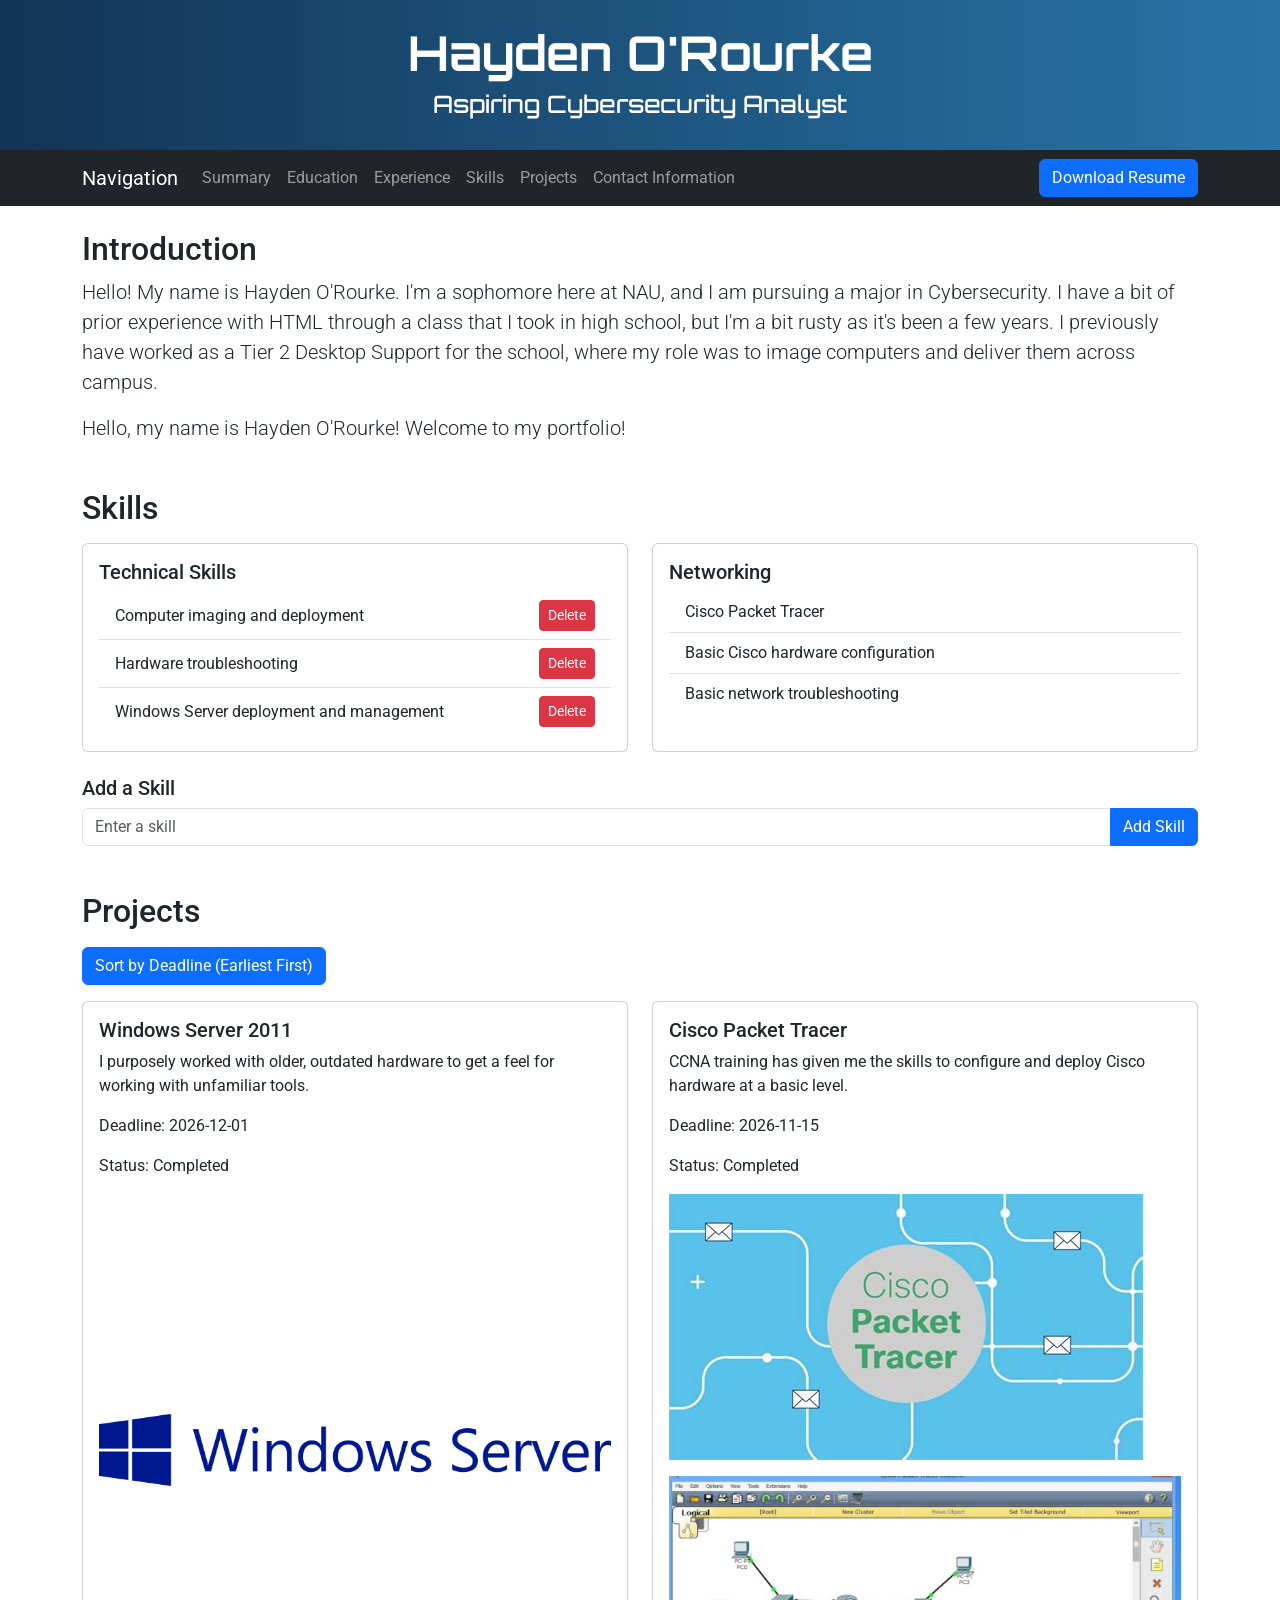
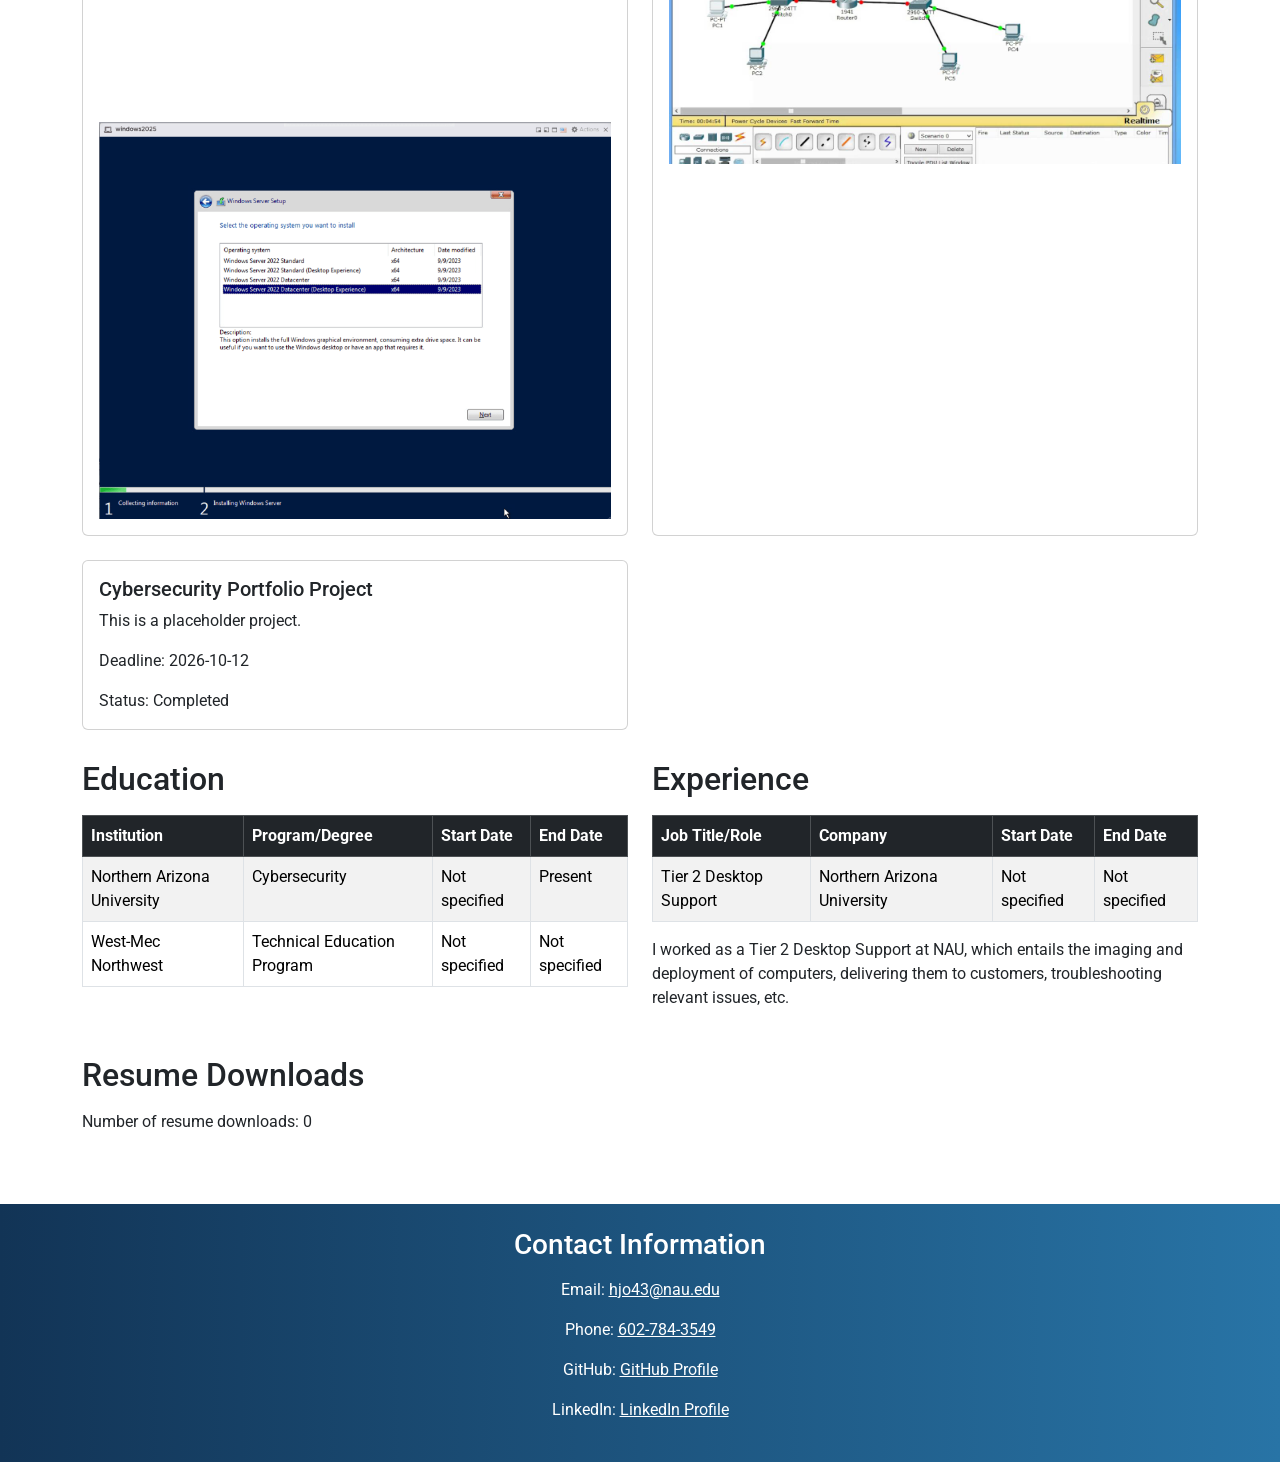
<file: index.html>
<!DOCTYPE html>
<html lang="en">
<head>
    <meta charset="UTF-8">
    <meta name="viewport" content="width=device-width, initial-scale=1.0">

    <title>Hayden O'Rourke - CS-212 - Homework 9</title>

    <link href="https://cdn.jsdelivr.net/npm/bootstrap@5.3.3/dist/css/bootstrap.min.css" rel="stylesheet">
    <link rel="stylesheet" href="styles.css">
    <link href="https://fonts.googleapis.com/css2?family=Roboto:wght@400;700&family=Orbitron:wght@500;700&display=swap" rel="stylesheet">
</head>

<body>

    <header class="text-white py-4">
        <div class="container">
            <div class="row">
                <div class="col-12 text-center">
                    <h1 class="display-5 fw-bold">Hayden O'Rourke</h1>
                    <h2 class="h4">Aspiring Cybersecurity Analyst</h2>
                </div>
            </div>
        </div>
    </header>

    <nav class="navbar navbar-expand-lg navbar-dark bg-dark">
        <div class="container">
            <a class="navbar-brand" href="#summary">Navigation</a>

            <button class="navbar-toggler" type="button" data-bs-toggle="collapse" data-bs-target="#navbarContent" aria-controls="navbarContent" aria-expanded="false" aria-label="Toggle navigation">
                <span class="navbar-toggler-icon"></span>
            </button>

            <div class="collapse navbar-collapse" id="navbarContent">
                <ul id="navMenu" class="navbar-nav me-auto mb-2 mb-lg-0">
                    <li class="nav-item">
                        <a class="nav-link" href="#summary">Summary</a>
                    </li>
                    <li class="nav-item">
                        <a class="nav-link" href="#education">Education</a>
                    </li>
                    <li class="nav-item">
                        <a class="nav-link" href="#experience">Experience</a>
                    </li>
                    <li class="nav-item">
                        <a class="nav-link" href="#skills">Skills</a>
                    </li>
                    <li class="nav-item">
                        <a class="nav-link" href="#projects">Projects</a>
                    </li>
                    <li class="nav-item">
                        <a class="nav-link" href="#contact">Contact Information</a>
                    </li>
                </ul>

                <a id="resumeButton" class="btn btn-primary" href="Hayden O'Rourke Tier 2 Desktop Support Resume.pdf" download>
                    Download Resume
                </a>
            </div>
        </div>
    </nav>

    <main class="container py-4">

        <div class="row">

            <section id="summary" class="col-12">
                <h2 class="h2">Introduction</h2>

                <p class="lead">
                    Hello! My name is Hayden O'Rourke. I'm a sophomore here at NAU,
                    and I am pursuing a major in Cybersecurity. I have a bit of prior
                    experience with HTML through a class that I took in high school,
                    but I'm a bit rusty as it's been a few years. I previously have
                    worked as a Tier 2 Desktop Support for the school, where my role
                    was to image computers and deliver them across campus.
                </p>

                <p id="greeting" class="lead"></p>
            </section>

            <section id="skills" class="col-12">
                <h2 class="h2 mb-3">Skills</h2>

                <div class="row g-4">

                    <div class="col-12 col-md-6">
                        <div class="card h-100">
                            <div class="card-body">
                                <h3 class="h5 card-title">Technical Skills</h3>

                                <ul id="technicalSkillsList" class="list-group list-group-flush">
                                    <li class="list-group-item">Computer imaging and deployment</li>
                                    <li class="list-group-item">Hardware troubleshooting</li>
                                    <li class="list-group-item">Windows Server deployment and management</li>
                                </ul>
                            </div>
                        </div>
                    </div>

                    <div class="col-12 col-md-6">
                        <div class="card h-100">
                            <div class="card-body">
                                <h3 class="h5 card-title">Networking</h3>

                                <ul class="list-group list-group-flush">
                                    <li class="list-group-item">Cisco Packet Tracer</li>
                                    <li class="list-group-item">Basic Cisco hardware configuration</li>
                                    <li class="list-group-item">Basic network troubleshooting</li>
                                </ul>
                            </div>
                        </div>
                    </div>

                </div>

                <h3 class="h5 mt-4">Add a Skill</h3>

                <form id="skillForm">
                    <div class="input-group">
                        <input type="text" id="skillInput" class="form-control" placeholder="Enter a skill">
                        <button type="submit" class="btn btn-primary">Add Skill</button>
                    </div>
                    <p id="skillMessage" class="mt-2"></p>
                </form>
            </section>

            <section id="projects" class="col-12">
                <h2 class="h2 mb-3">Projects</h2>

                <button type="button" id="sortProjects" class="btn btn-primary mb-3">Sort by Deadline (Earliest First)</button>
                <div id="projectList" class="row g-4"></div>
            </section>

            <section id="education" class="col-12 col-lg-6">
                <h2 class="h2 mb-3">Education</h2>

                <div id="educationTable" class="table-responsive"></div>
            </section>

            <section id="experience" class="col-12 col-lg-6">
                <h2 class="h2 mb-3">Experience</h2>

                <div id="experienceTable" class="table-responsive"></div>

                <p>
                    I worked as a Tier 2 Desktop Support at NAU, which entails the
                    imaging and deployment of computers, delivering them to customers,
                    troubleshooting relevant issues, etc.
                </p>
            </section>

            <section id="resumeDownloads" class="col-12">
                <h2 class="h2 mb-3">Resume Downloads</h2>

                <p>Number of resume downloads: <span id="downloadCount">0</span></p>
            </section>

        </div>
    </main>

    <footer id="contact" class="text-white py-4">
        <div class="container">
            <div class="row">
                <div class="col-12 text-center">
                    <h2 class="h3 mb-3">Contact Information</h2>

                    <p>
                        Email:
                        <a href="mailto:hjo43@nau.edu">hjo43@nau.edu</a>
                    </p>

                    <p>
                        Phone:
                        <a href="tel:6027843549">602-784-3549</a>
                    </p>

                    <p>
                        GitHub:
                        <a href="https://github.com/hjo43/cs212">GitHub Profile</a>
                    </p>

                    <p>
                        LinkedIn:
                        <a href="https://www.linkedin.com/in/hayden-o-rourke-527332311/">
                            LinkedIn Profile
                        </a>
                    </p>
                </div>
            </div>
        </div>
    </footer>

    <script src="https://cdn.jsdelivr.net/npm/bootstrap@5.3.3/dist/js/bootstrap.bundle.min.js"></script>
    <script src="https://code.jquery.com/jquery-3.7.1.min.js"></script>
    <script src="app.js"></script>

</body>
</html>
</file>
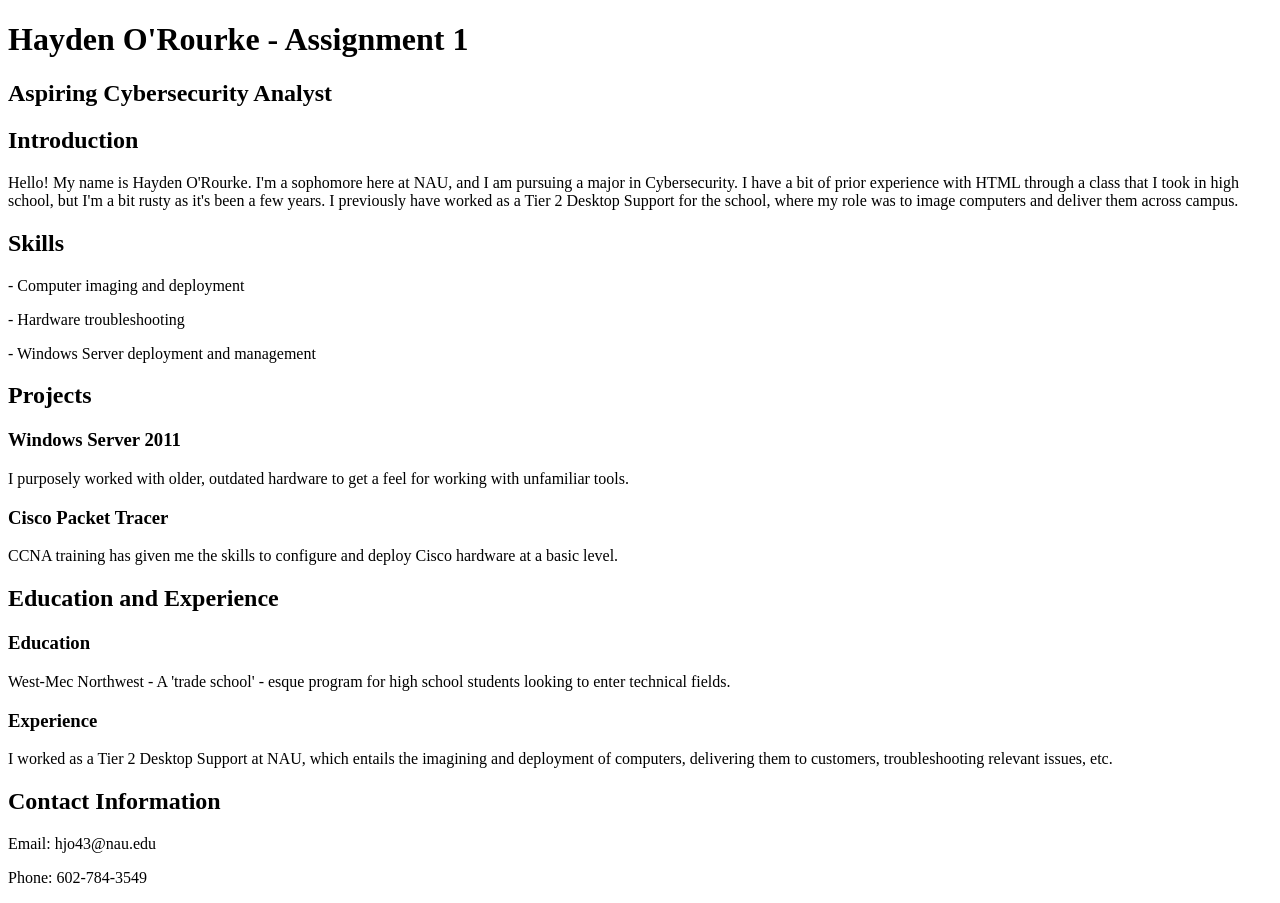
<file: homework1/index.html>
<!DOCTYPE html>
<html>
<head>
    <title>[Hayden O'Rourke - CS-212 - Assignment 1]</title>
</head>

<body>

    <h1>Hayden O'Rourke - Assignment 1</h1>
    <h2>Aspiring Cybersecurity Analyst</h2>

    <h2>Introduction</h2>
    <p>Hello! My name is Hayden O'Rourke. I'm a sophomore here at NAU, and I am pursuing a major in Cybersecurity. I have a bit of prior experience with HTML through a class that I took in high school, but I'm a bit rusty as it's been a few years. I previously have worked as a Tier 2 Desktop Support for the school, where my role was to image computers and deliver them across campus.</p>

    <h2>Skills</h2>
    <p>- Computer imaging and deployment</p>
    <p>- Hardware troubleshooting</p>
    <p>- Windows Server deployment and management</p>

    <h2>Projects</h2>

    <h3>Windows Server 2011</h3>
    <p>I purposely worked with older, outdated hardware to get a feel for working with unfamiliar tools.</p>

    <h3>Cisco Packet Tracer</h3>
    <p>CCNA training has given me the skills to configure and deploy Cisco hardware at a basic level.</p>

    <h2>Education and Experience</h2>

    <h3>Education</h3>
    <p>West-Mec Northwest - A 'trade school' - esque program for high school students looking to enter technical fields.</p>

    <h3>Experience</h3>
    <p>I worked as a Tier 2 Desktop Support at NAU, which entails the imagining and deployment of computers, delivering them to customers, troubleshooting relevant issues, etc.</p>

    <h2>Contact Information</h2>
    <p>Email: hjo43@nau.edu</p>
    <p>Phone: 602-784-3549</p>
    

</body>
</html>
</file>
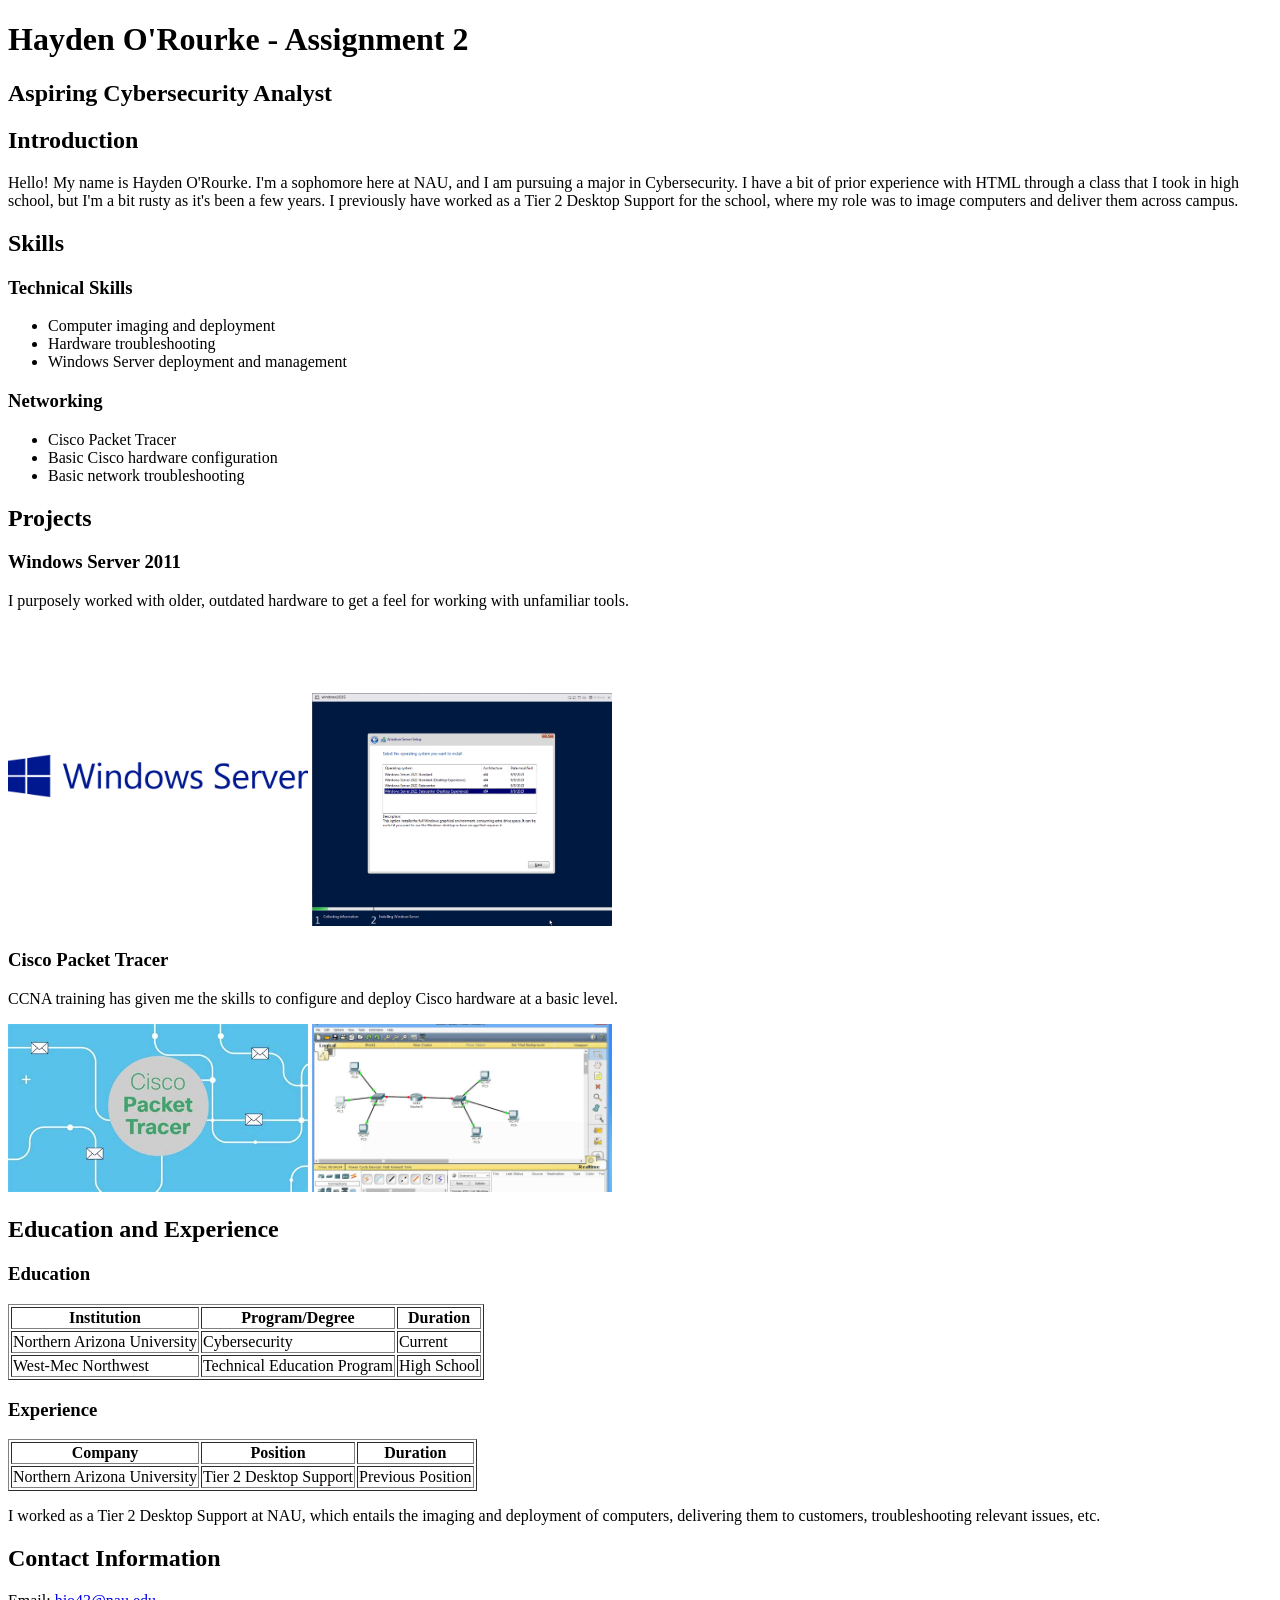
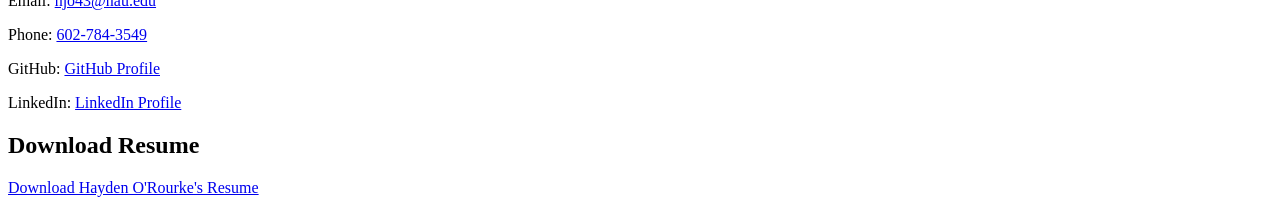
<file: homework2/index.html>
<!DOCTYPE html>
<html>
<head>
    <title>[Hayden O'Rourke - CS-212 - Assignment 2]</title>
</head>

<body>

    <h1>Hayden O'Rourke - Assignment 2</h1>
    <h2>Aspiring Cybersecurity Analyst</h2>

    <h2>Introduction</h2>
    <p>Hello! My name is Hayden O'Rourke. I'm a sophomore here at NAU, and I am pursuing a major in Cybersecurity. I have a bit of prior experience with HTML through a class that I took in high school, but I'm a bit rusty as it's been a few years. I previously have worked as a Tier 2 Desktop Support for the school, where my role was to image computers and deliver them across campus.</p>

    <h2>Skills</h2>

    <h3>Technical Skills</h3>
    <ul>
        <li>Computer imaging and deployment</li>
        <li>Hardware troubleshooting</li>
        <li>Windows Server deployment and management</li>
    </ul>

    <h3>Networking</h3>
    <ul>
        <li>Cisco Packet Tracer</li>
        <li>Basic Cisco hardware configuration</li>
        <li>Basic network troubleshooting</li>
    </ul>

    <h2>Projects</h2>

    <h3>Windows Server 2011</h3>
    <p>I purposely worked with older, outdated hardware to get a feel for working with unfamiliar tools.</p>

    <img src="windows-server-logo-01-3622531575.png" width="300">

    <img src="The-branding-has-not-changed-from-Windows-Server-2025-as-of-yet-1817640475.png" width="300">

    <h3>Cisco Packet Tracer</h3>
    
    <p>CCNA training has given me the skills to configure and deploy Cisco hardware at a basic level.</p>

    <img src="OIP-591332616.jpg" width="300">


    <img src="maxresdefault-2898280502.jpg" width="300">
    

    <h2>Education and Experience</h2>

    <h3>Education</h3>

    <table border="1">
        <tr>
            <th>Institution</th>
            <th>Program/Degree</th>
            <th>Duration</th>
        </tr>

        <tr>
            <td>Northern Arizona University</td>
            <td>Cybersecurity</td>
            <td>Current</td>
        </tr>

        <tr>
            <td>West-Mec Northwest</td>
            <td>Technical Education Program</td>
            <td>High School</td>
        </tr>
    </table>

    <h3>Experience</h3>

    <table border="1">
        <tr>
            <th>Company</th>
            <th>Position</th>
            <th>Duration</th>
        </tr>

        <tr>
            <td>Northern Arizona University</td>
            <td>Tier 2 Desktop Support</td>
            <td>Previous Position</td>
        </tr>
    </table>

    <p>I worked as a Tier 2 Desktop Support at NAU, which entails the imaging and deployment of computers, delivering them to customers, troubleshooting relevant issues, etc.</p>

    <h2>Contact Information</h2>

    <p>Email: <a href="mailto:hjo43@nau.edu">hjo43@nau.edu</a></p>

    <p>Phone: <a href="tel:6027843549">602-784-3549</a></p>

    <p>GitHub: <a href="https://github.com/hjo43/cs212">GitHub Profile</a></p>

    <p>LinkedIn: <a href="https://www.linkedin.com/in/hayden-o-rourke-527332311/">LinkedIn Profile</a></p>

    <h2>Download Resume</h2>

    <p>
        <a href="Hayden O'Rourke Tier 2 Desktop Support Resume.pdf" download>
            Download Hayden O'Rourke's Resume
        </a>
    </p>

</body>
</html>
</file>
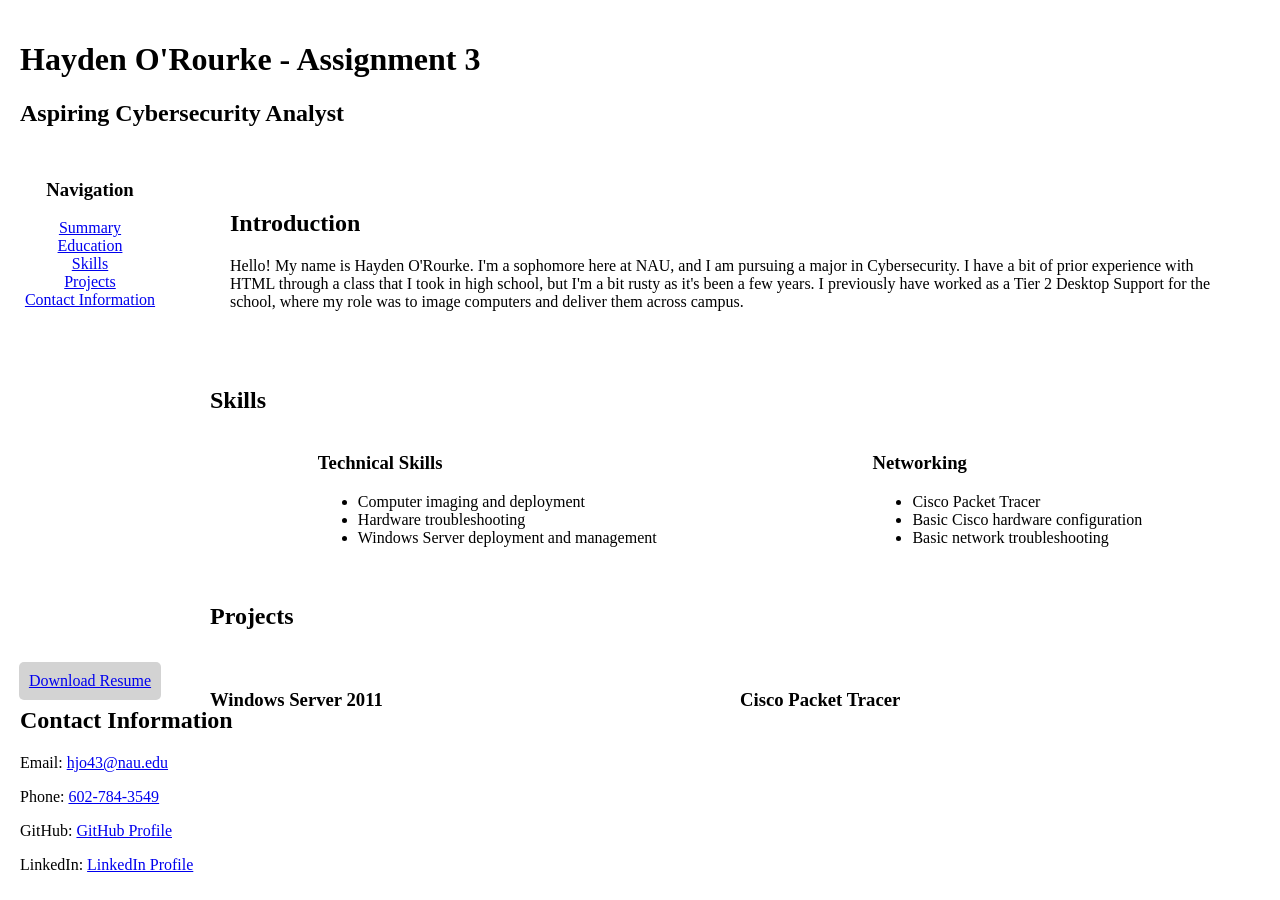
<file: homework3/index.html>
<!DOCTYPE html>
<html>
<head>
    <title>[Hayden O'Rourke - CS-212 - Assignment 3]</title>

    <style>
        body {
            margin: 0;
            display: grid;
            grid-template-areas:
                "header header"
                "nav main"
                "footer footer";
            grid-template-columns: 180px 1fr;
            grid-template-rows: 140px 1fr 180px;
            height: 100vh;
        }

        header {
            grid-area: header;
            padding: 20px;
        }

        nav {
            grid-area: nav;
            display: flex;
            flex-direction: column;
            justify-content: flex-start;
            align-items: center;
            padding: 20px;
            position: relative;
        }

        main {
            grid-area: main;
            overflow: auto;
            padding: 20px;
        }

        footer {
            grid-area: footer;
            position: relative;
            padding: 20px;
        }

        #summary {
            font-size: 16px;
            margin: 20px;
            padding: 10px;
        }

        #education {
            font-size: 16px;
            margin: 20px;
            padding: 10px;
        }

        #experience {
            font-size: 16px;
            margin: 20px;
            padding: 10px;
        }

        #skills {
            display: flex;
            justify-content: space-around;
            align-items: center;
            flex-wrap: wrap;
            padding: 10px;
        }

        #skills h2 {
            flex-basis: 100%;
        }

        #projects {
            display: grid;
            grid-template-columns: 1fr 1fr;
            gap: 20px;
            padding: 10px;
        }

        #projects h2 {
            grid-column: 1 / 3;
        }

        #contact {
            position: absolute;
            bottom: 10px;
            left: 20px;
        }

        #resume {
            position: absolute;
            bottom: 20px;
            background-color: lightgray;
            padding: 10px;
            border-radius: 5px;
        }

        #resume a:hover {
            background-color: gray;
        }
    </style>
</head>

<body>

<header>
    <h1>Hayden O'Rourke - Assignment 3</h1>
    <h2>Aspiring Cybersecurity Analyst</h2>
</header>

<nav>
    <h3>Navigation</h3>
    <a href="#summary">Summary</a>
    <a href="#education">Education</a>
    <a href="#skills">Skills</a>
    <a href="#projects">Projects</a>
    <a href="#contact">Contact Information</a>

    <div id="resume">
        <a href="Hayden O'Rourke Tier 2 Desktop Support Resume.pdf" download>
            Download Resume
        </a>
    </div>
</nav>

<main>

    <section id="summary">
        <h2>Introduction</h2>

        <p>
            Hello! My name is Hayden O'Rourke. I'm a sophomore here at NAU,
            and I am pursuing a major in Cybersecurity. I have a bit of prior
            experience with HTML through a class that I took in high school,
            but I'm a bit rusty as it's been a few years. I previously have
            worked as a Tier 2 Desktop Support for the school, where my role
            was to image computers and deliver them across campus.
        </p>
    </section>

    <section id="skills">
        <h2>Skills</h2>

        <div>
            <h3>Technical Skills</h3>

            <ul>
                <li>Computer imaging and deployment</li>
                <li>Hardware troubleshooting</li>
                <li>Windows Server deployment and management</li>
            </ul>
        </div>

        <div>
            <h3>Networking</h3>

            <ul>
                <li>Cisco Packet Tracer</li>
                <li>Basic Cisco hardware configuration</li>
                <li>Basic network troubleshooting</li>
            </ul>
        </div>
    </section>

    <section id="projects">
        <h2>Projects</h2>

        <div>
            <h3>Windows Server 2011</h3>

            <p>
                I purposely worked with older, outdated hardware to get a feel
                for working with unfamiliar tools.
            </p>

            <img src="windows-server-logo-01-3622531575.png" width="300">

            <img src="The-branding-has-not-changed-from-Windows-Server-2025-as-of-yet-1817640475.png" width="300">
        </div>

        <div>
            <h3>Cisco Packet Tracer</h3>

            <p>
                CCNA training has given me the skills to configure and deploy
                Cisco hardware at a basic level.
            </p>

            <img src="OIP-591332616.jpg" width="300">

            <img src="maxresdefault-2898280502.jpg" width="300">
        </div>
    </section>

    <section id="education">
        <h2>Education</h2>

        <table border="1">
            <tr>
                <th>Institution</th>
                <th>Program/Degree</th>
                <th>Duration</th>
            </tr>

            <tr>
                <td>Northern Arizona University</td>
                <td>Cybersecurity</td>
                <td>Current</td>
            </tr>

            <tr>
                <td>West-Mec Northwest</td>
                <td>Technical Education Program</td>
                <td>High School</td>
            </tr>
        </table>
    </section>

    <section id="experience">
        <h2>Experience</h2>

        <table border="1">
            <tr>
                <th>Company</th>
                <th>Position</th>
                <th>Duration</th>
            </tr>

            <tr>
                <td>Northern Arizona University</td>
                <td>Tier 2 Desktop Support</td>
                <td>Previous Position</td>
            </tr>
        </table>

        <p>
            I worked as a Tier 2 Desktop Support at NAU, which entails the
            imaging and deployment of computers, delivering them to customers,
            troubleshooting relevant issues, etc.
        </p>
    </section>

</main>

<footer>

    <div id="contact">
        <h2>Contact Information</h2>

        <p>
            Email:
            <a href="mailto:hjo43@nau.edu">hjo43@nau.edu</a>
        </p>

        <p>
            Phone:
            <a href="tel:6027843549">602-784-3549</a>
        </p>

        <p>
            GitHub:
            <a href="https://github.com/hjo43/cs212">GitHub Profile</a>
        </p>

        <p>
            LinkedIn:
            <a href="https://www.linkedin.com/in/hayden-o-rourke-527332311/">
                LinkedIn Profile
            </a>
        </p>
    </div>

</footer>

</body>
</html>
</file>
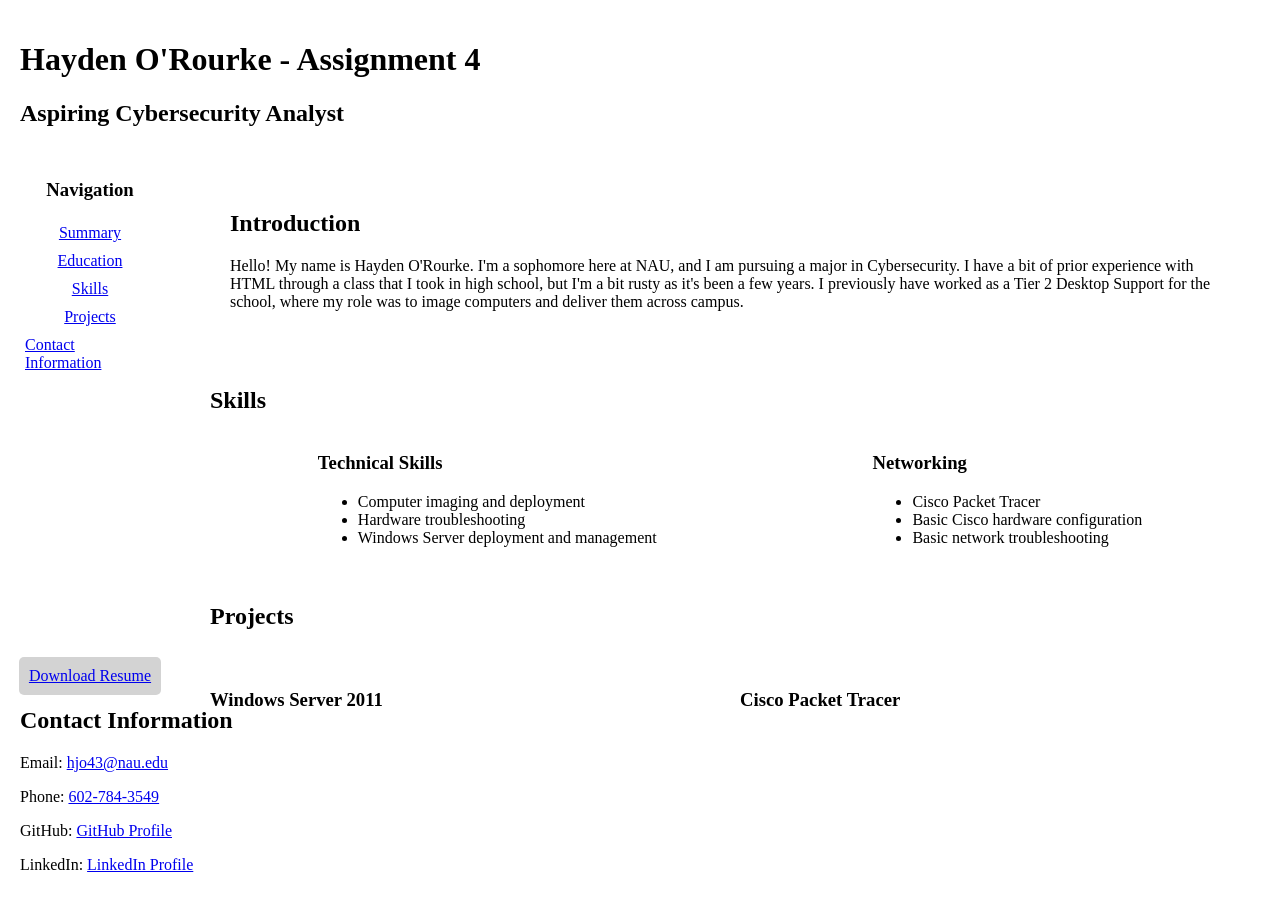
<file: homework4/index.html>
<!DOCTYPE html>
<html>
<head>
    <title>[Hayden O'Rourke - CS-212 - Assignment 4]</title>

    <style>
        body {
            margin: 0;
            display: grid;
            grid-template-areas:
                "header header"
                "nav main"
                "footer footer";
            grid-template-columns: 180px 1fr;
            grid-template-rows: 140px 1fr 180px;
            height: 100vh;
        }

        header {
            grid-area: header;
            padding: 20px;
            position: sticky;
            top: 0;
            background-color: white;
            z-index: 1;
        }

        nav {
            grid-area: nav;
            display: flex;
            flex-direction: column;
            justify-content: flex-start;
            align-items: center;
            padding: 20px;
            position: relative;
        }

        nav a {
            margin: 5px;
        }

        main {
            grid-area: main;
            overflow: auto;
            padding: 20px;
        }

        footer {
            grid-area: footer;
            position: relative;
            padding: 20px;
        }

        #summary {
            font-size: 16px;
            margin: 20px;
            padding: 10px;
        }

        #education {
            font-size: 16px;
            margin: 20px;
            padding: 10px;
        }

        #experience {
            font-size: 16px;
            margin: 20px;
            padding: 10px;
        }

        #skills {
            display: flex;
            justify-content: space-around;
            align-items: center;
            flex-wrap: wrap;
            padding: 10px;
        }

        #skills h2 {
            flex-basis: 100%;
        }

        #skills li {
            transition: transform 0.3s, background-color 0.3s;
        }

        #skills li:hover {
            transform: scale(1.1);
            background-color: lightgray;
            border-radius: 5px;
        }

        #projects {
            display: grid;
            grid-template-columns: 1fr 1fr;
            gap: 20px;
            padding: 10px;
        }

        #projects h2 {
            grid-column: 1 / 3;
        }

        #projects img {
            float: left;
            width: 300px;
            margin: 10px;
            transition: opacity 0.3s, transform 0.3s;
        }

        #projects img:hover {
            opacity: 0.7;
            transform: scale(1.05);
        }

        #projects div {
            overflow: auto;
        }

        #contact {
            position: absolute;
            bottom: 10px;
            left: 20px;
        }

        #resume {
            position: absolute;
            bottom: 20px;
        }

        #resume a {
            display: block;
            background-color: lightgray;
            padding: 10px;
            border-radius: 5px;
            transition: background-color 0.3s, border-radius 0.3s, box-shadow 0.3s;
        }

        #resume a:hover {
            background-color: gray;
            border-radius: 10px;
            box-shadow: 2px 2px 5px gray;
        }

        /* Tablet */
        @media (max-width: 1024px) {
            body {
                grid-template-columns: 150px 1fr;
            }

            #projects {
                grid-template-columns: 1fr;
            }

            #projects h2 {
                grid-column: 1;
            }
        }

        /* Smaller tablets and phones */
        @media (max-width: 768px) {
            body {
                grid-template-areas:
                    "header"
                    "nav"
                    "main"
                    "footer";
                grid-template-columns: 1fr;
                grid-template-rows: auto auto 1fr auto;
                height: 100vh;
            }

            header {
                padding: 15px;
            }

            nav {
                flex-direction: row;
                flex-wrap: wrap;
                justify-content: center;
                padding: 10px;
            }

            nav h3 {
                width: 100%;
                text-align: center;
            }

            #resume {
                position: static;
                margin: 5px;
            }

            #projects {
                grid-template-columns: 1fr;
            }

            #contact {
                position: static;
            }

            footer {
                padding: 10px;
            }
        }

        /* Phones */
        @media (max-width: 480px) {
            header h1 {
                font-size: 24px;
            }

            header h2 {
                font-size: 18px;
            }

            main {
                padding: 10px;
            }

            #summary,
            #education,
            #experience {
                margin: 10px;
                padding: 5px;
            }

            #skills {
                display: flex;
                flex-direction: column;
                align-items: flex-start;
            }

            #skills h2 {
                align-self: center;
            }

            #projects img {
                width: 45%;
                margin: 5px;
            }

            table {
                width: 100%;
            }
        }
    </style>
</head>

<body>

<header>
    <h1>Hayden O'Rourke - Assignment 4</h1>
    <h2>Aspiring Cybersecurity Analyst</h2>
</header>

<nav>
    <h3>Navigation</h3>

    <a href="#summary">Summary</a>
    <a href="#education">Education</a>
    <a href="#skills">Skills</a>
    <a href="#projects">Projects</a>
    <a href="#contact">Contact Information</a>

    <div id="resume">
        <a href="Hayden O'Rourke Tier 2 Desktop Support Resume.pdf" download>
            Download Resume
        </a>
    </div>
</nav>

<main>

    <section id="summary">
        <h2>Introduction</h2>

        <p>
            Hello! My name is Hayden O'Rourke. I'm a sophomore here at NAU,
            and I am pursuing a major in Cybersecurity. I have a bit of prior
            experience with HTML through a class that I took in high school,
            but I'm a bit rusty as it's been a few years. I previously have
            worked as a Tier 2 Desktop Support for the school, where my role
            was to image computers and deliver them across campus.
        </p>
    </section>

    <section id="skills">
        <h2>Skills</h2>

        <div>
            <h3>Technical Skills</h3>

            <ul>
                <li>Computer imaging and deployment</li>
                <li>Hardware troubleshooting</li>
                <li>Windows Server deployment and management</li>
            </ul>
        </div>

        <div>
            <h3>Networking</h3>

            <ul>
                <li>Cisco Packet Tracer</li>
                <li>Basic Cisco hardware configuration</li>
                <li>Basic network troubleshooting</li>
            </ul>
        </div>
    </section>

    <section id="projects">
        <h2>Projects</h2>

        <div>
            <h3>Windows Server 2011</h3>

            <p>
                I purposely worked with older, outdated hardware to get a feel
                for working with unfamiliar tools.
            </p>

            <img src="windows-server-logo-01-3622531575.png" width="300">

            <img src="The-branding-has-not-changed-from-Windows-Server-2025-as-of-yet-1817640475.png" width="300">
        </div>

        <div>
            <h3>Cisco Packet Tracer</h3>

            <p>
                CCNA training has given me the skills to configure and deploy
                Cisco hardware at a basic level.
            </p>

            <img src="OIP-591332616.jpg" width="300">

            <img src="maxresdefault-2898280502.jpg" width="300">
        </div>
    </section>

    <section id="education">
        <h2>Education</h2>

        <table border="1">
            <tr>
                <th>Institution</th>
                <th>Program/Degree</th>
                <th>Duration</th>
            </tr>

            <tr>
                <td>Northern Arizona University</td>
                <td>Cybersecurity</td>
                <td>Current</td>
            </tr>

            <tr>
                <td>West-Mec Northwest</td>
                <td>Technical Education Program</td>
                <td>High School</td>
            </tr>
        </table>
    </section>

    <section id="experience">
        <h2>Experience</h2>

        <table border="1">
            <tr>
                <th>Company</th>
                <th>Position</th>
                <th>Duration</th>
            </tr>

            <tr>
                <td>Northern Arizona University</td>
                <td>Tier 2 Desktop Support</td>
                <td>Previous Position</td>
            </tr>
        </table>

        <p>
            I worked as a Tier 2 Desktop Support at NAU, which entails the
            imaging and deployment of computers, delivering them to customers,
            troubleshooting relevant issues, etc.
        </p>
    </section>

</main>

<footer>

    <div id="contact">
        <h2>Contact Information</h2>

        <p>
            Email:
            <a href="mailto:hjo43@nau.edu">hjo43@nau.edu</a>
        </p>

        <p>
            Phone:
            <a href="tel:6027843549">602-784-3549</a>
        </p>

        <p>
            GitHub:
            <a href="https://github.com/hjo43/cs212">GitHub Profile</a>
        </p>

        <p>
            LinkedIn:
            <a href="https://www.linkedin.com/in/hayden-o-rourke-527332311/">
                LinkedIn Profile
            </a>
        </p>
    </div>

</footer>

</body>
</html>
</file>
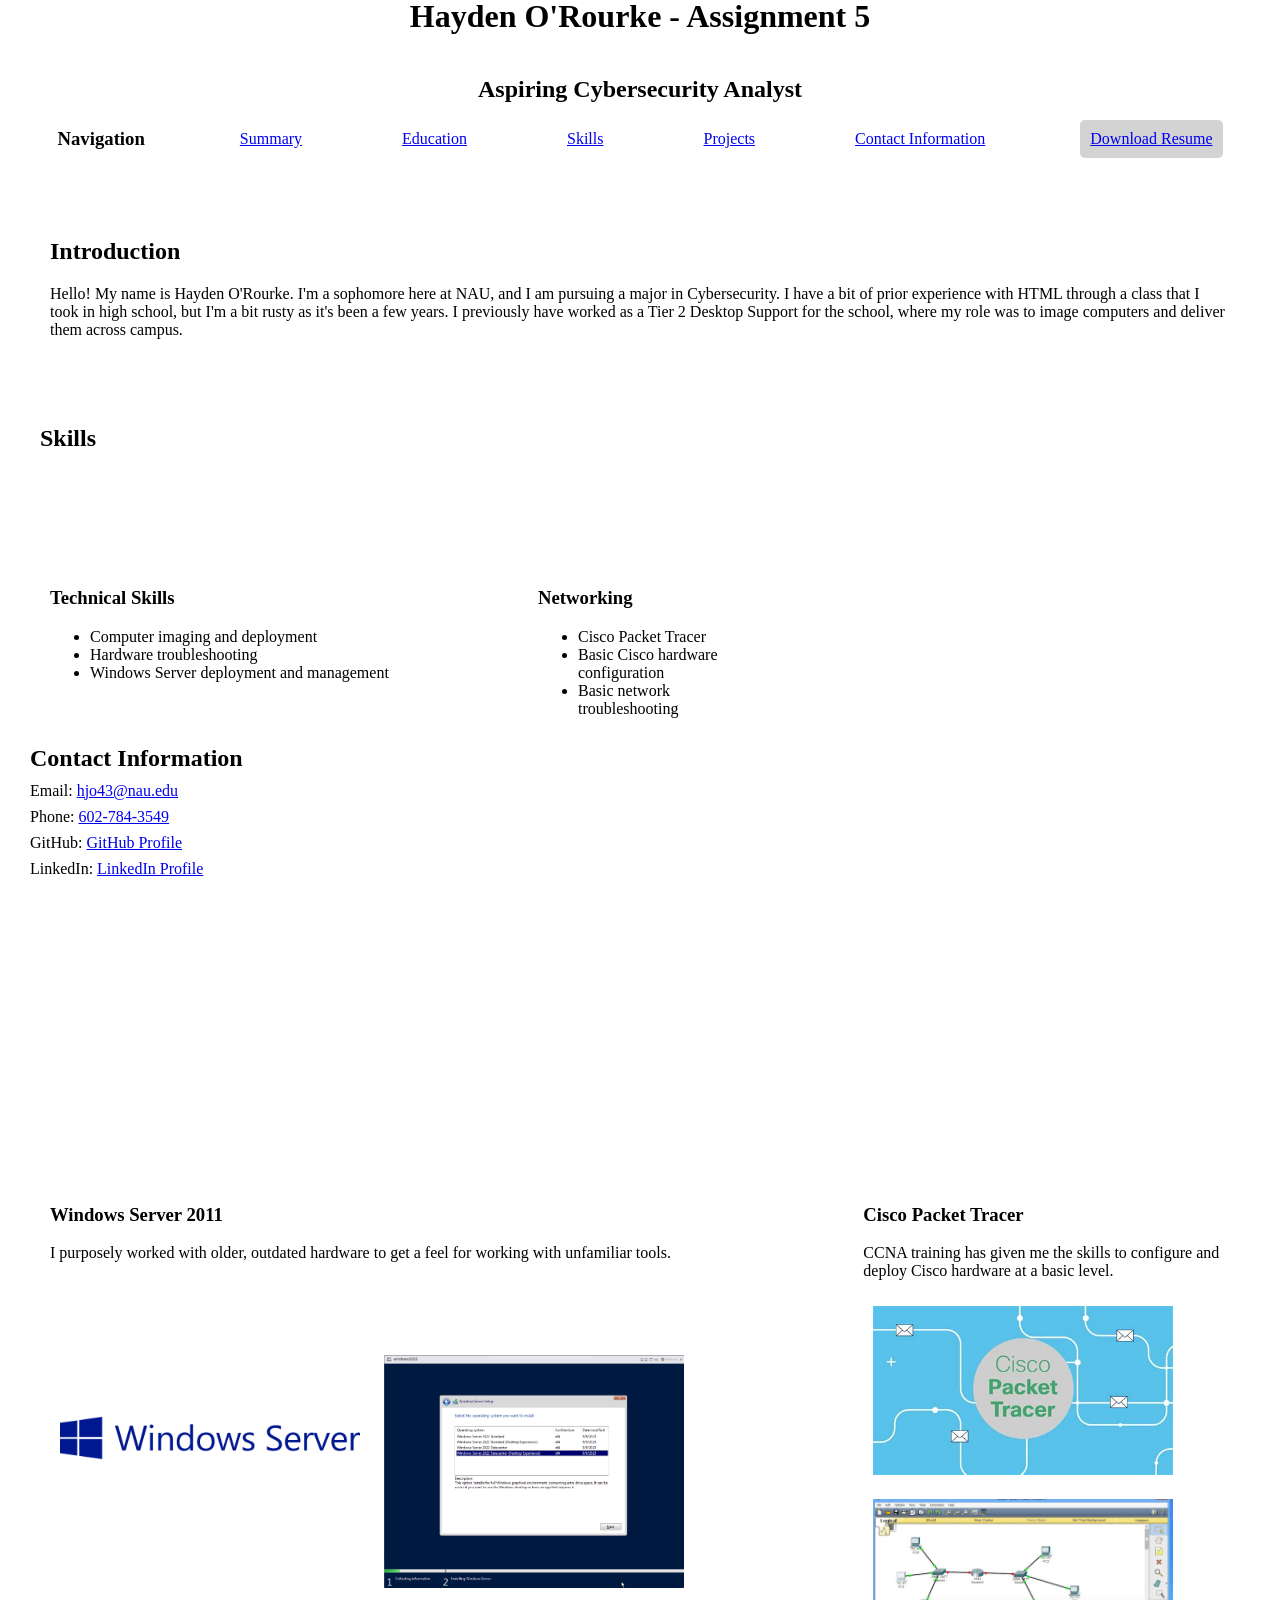
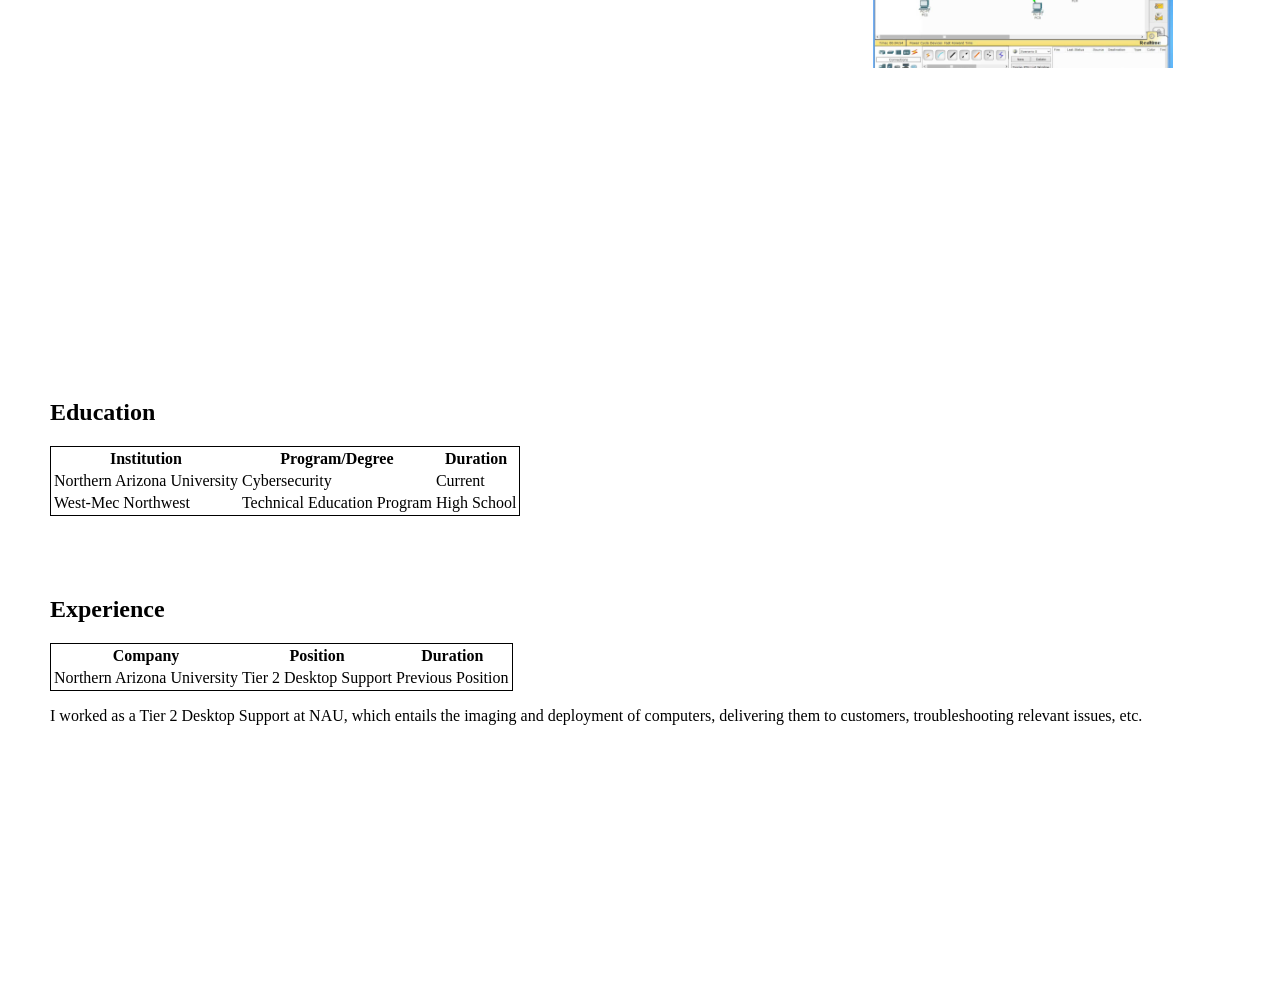
<file: homework5/index.html>
<!DOCTYPE html>
<html>
<head>
    <title>[Hayden O'Rourke - CS-212 - Assignment 5]</title>

    <style>
        body {
            margin: 0;
            padding-top: 100px;
            padding-bottom: 200px;
            display: flex;
            flex-direction: column;
            min-height: 100vh;
        }

        header {
            position: fixed;
            top: 0;
            left: 0;
            width: 100%;
            height: 100px;
            display: flex;
            flex-direction: column;
            justify-content: center;
            align-items: center;
            background-color: white;
            flex-shrink: 0;
            z-index: 1;
        }

        nav {
            display: flex;
            justify-content: space-around;
            align-items: center;
            padding: 15px;
            gap: 5px;
        }

        nav h3 {
            flex-grow: 1;
            margin: 5px;
            text-align: center;
        }

        nav a {
            flex-grow: 1;
            text-align: center;
            padding: 10px;
        }

        #resume {
            flex-grow: 1;
            text-align: center;
            margin: 5px;
        }

        #resume a {
            display: inline-block;
            background-color: lightgray;
            padding: 10px;
            border-radius: 5px;
            transition: background-color 0.3s, border-radius 0.3s, box-shadow 0.3s;
        }

        #resume a:hover {
            background-color: gray;
            border-radius: 10px;
            box-shadow: 2px 2px 5px gray;
        }

        main {
            display: flex;
            flex-direction: column;
            flex-wrap: wrap;
            flex-grow: 1;
            flex-shrink: 1;
            padding: 20px;
            margin: 0 10px;
            gap: 20px;
        }

        #summary {
            font-size: 16px;
            margin: 10px;
            padding: 10px;
            flex-grow: 1;
            flex-shrink: 1;
        }

        #education {
            font-size: 16px;
            margin: 10px;
            padding: 10px;
            flex-grow: 1;
            flex-shrink: 1;
        }

        #experience {
            font-size: 16px;
            margin: 10px;
            padding: 10px;
            flex-grow: 1;
            flex-shrink: 1;
        }

        #skills {
            display: grid;
            grid-template-columns: repeat(auto-fill, minmax(200px, 1fr));
            gap: 20px;
            padding: 10px;
            flex-grow: 1;
            flex-shrink: 1;
        }

        #skills h2 {
            grid-column: 1 / -1;
        }

        #skills div {
            padding: 10px;
        }

        #skills div:first-of-type {
            grid-column: span 2;
        }

        #skills li {
            transition: transform 0.3s, background-color 0.3s;
        }

        #skills li:hover {
            transform: scale(1.1);
            background-color: lightgray;
            border-radius: 5px;
        }

        #projects {
            display: grid;
            grid-template-columns: repeat(auto-fill, minmax(300px, 1fr));
            gap: 20px;
            padding: 10px;
            flex-grow: 1;
            flex-shrink: 1;
        }

        #projects h2 {
            grid-column: 1 / -1;
        }

        #projects div {
            padding: 10px;
            overflow: auto;
        }

        #projects div:first-of-type {
            grid-column: span 2;
        }

        #projects img {
            width: 300px;
            max-width: 100%;
            margin: 10px;
            transition: opacity 0.3s, transform 0.3s;
        }

        #projects img:hover {
            opacity: 0.7;
            transform: scale(1.05);
        }

        footer {
            position: fixed;
            bottom: 0;
            left: 0;
            width: 100%;
            height: 180px;
            display: flex;
            justify-content: flex-start;
            align-items: center;
            padding: 10px;
            box-sizing: border-box;
            background-color: white;
            flex-shrink: 0;
        }

        #contact {
            margin-left: 20px;
        }

        #contact h2 {
            margin: 10px 0;
        }

        #contact p {
            margin: 8px 0;
        }

        table {
            border: 1px solid black;
        }

        @media (max-width: 1024px) {
            #skills {
                grid-template-columns: repeat(auto-fill, minmax(180px, 1fr));
            }

            #projects {
                grid-template-columns: repeat(auto-fill, minmax(250px, 1fr));
            }

            #skills div:first-of-type,
            #projects div:first-of-type {
                grid-column: span 1;
            }
        }

        @media (max-width: 768px) {
            body {
                padding-top: 120px;
                padding-bottom: 180px;
            }

            header {
                height: 120px;
            }

            nav {
                flex-wrap: wrap;
            }

            nav h3 {
                width: 100%;
            }

            nav a {
                flex-grow: 1;
                min-width: 100px;
            }

            main {
                flex-direction: column;
                padding: 10px;
            }

            #skills {
                grid-template-columns: 1fr;
            }

            #projects {
                grid-template-columns: 1fr;
            }

            #skills div:first-of-type,
            #projects div:first-of-type {
                grid-column: span 1;
            }

            footer {
                height: 180px;
            }

            #contact {
                margin-left: 10px;
            }
        }

        @media (max-width: 480px) {
            body {
                padding-top: 130px;
                padding-bottom: 190px;
            }

            header {
                height: 130px;
            }

            header h1 {
                font-size: 24px;
            }

            header h2 {
                font-size: 18px;
            }

            nav {
                padding: 5px;
            }

            nav a {
                min-width: 80px;
                padding: 5px;
            }

            main {
                padding: 5px;
                margin: 0;
            }

            #summary,
            #education,
            #experience {
                margin: 5px;
                padding: 5px;
            }

            #skills {
                grid-template-columns: 1fr;
                padding: 5px;
            }

            #projects {
                grid-template-columns: 1fr;
                padding: 5px;
            }

            #projects img {
                width: 45%;
                margin: 5px;
            }

            table {
                width: 100%;
            }

            footer {
                height: 190px;
            }
        }
    </style>
</head>

<body>

<header>
    <h1>Hayden O'Rourke - Assignment 5</h1>
    <h2>Aspiring Cybersecurity Analyst</h2>
</header>

<nav>
    <h3>Navigation</h3>

    <a href="#summary">Summary</a>

    <a href="#education">Education</a>

    <a href="#skills">Skills</a>

    <a href="#projects">Projects</a>

    <a href="#contact">Contact Information</a>

    <div id="resume">
        <a href="Hayden O'Rourke Tier 2 Desktop Support Resume.pdf" download>
            Download Resume
        </a>
    </div>
</nav>

<main>

    <section id="summary">
        <h2>Introduction</h2>

        <p>
            Hello! My name is Hayden O'Rourke. I'm a sophomore here at NAU,
            and I am pursuing a major in Cybersecurity. I have a bit of prior
            experience with HTML through a class that I took in high school,
            but I'm a bit rusty as it's been a few years. I previously have
            worked as a Tier 2 Desktop Support for the school, where my role
            was to image computers and deliver them across campus.
        </p>
    </section>

    <section id="skills">
        <h2>Skills</h2>

        <div>
            <h3>Technical Skills</h3>

            <ul>
                <li>Computer imaging and deployment</li>
                <li>Hardware troubleshooting</li>
                <li>Windows Server deployment and management</li>
            </ul>
        </div>

        <div>
            <h3>Networking</h3>

            <ul>
                <li>Cisco Packet Tracer</li>
                <li>Basic Cisco hardware configuration</li>
                <li>Basic network troubleshooting</li>
            </ul>
        </div>
    </section>

    <section id="projects">
        <h2>Projects</h2>

        <div>
            <h3>Windows Server 2011</h3>

            <p>
                I purposely worked with older, outdated hardware to get a feel
                for working with unfamiliar tools.
            </p>

            <img src="windows-server-logo-01-3622531575.png" width="300">

            <img src="The-branding-has-not-changed-from-Windows-Server-2025-as-of-yet-1817640475.png" width="300">
        </div>

        <div>
            <h3>Cisco Packet Tracer</h3>

            <p>
                CCNA training has given me the skills to configure and deploy
                Cisco hardware at a basic level.
            </p>

            <img src="OIP-591332616.jpg" width="300">

            <img src="maxresdefault-2898280502.jpg" width="300">
        </div>
    </section>

    <section id="education">
        <h2>Education</h2>

        <table>
            <tr>
                <th>Institution</th>
                <th>Program/Degree</th>
                <th>Duration</th>
            </tr>

            <tr>
                <td>Northern Arizona University</td>
                <td>Cybersecurity</td>
                <td>Current</td>
            </tr>

            <tr>
                <td>West-Mec Northwest</td>
                <td>Technical Education Program</td>
                <td>High School</td>
            </tr>
        </table>
    </section>

    <section id="experience">
        <h2>Experience</h2>

        <table>
            <tr>
                <th>Company</th>
                <th>Position</th>
                <th>Duration</th>
            </tr>

            <tr>
                <td>Northern Arizona University</td>
                <td>Tier 2 Desktop Support</td>
                <td>Previous Position</td>
            </tr>
        </table>

        <p>
            I worked as a Tier 2 Desktop Support at NAU, which entails the
            imaging and deployment of computers, delivering them to customers,
            troubleshooting relevant issues, etc.
        </p>
    </section>

</main>

<footer>
    <div id="contact">
        <h2>Contact Information</h2>

        <p>
            Email:
            <a href="mailto:hjo43@nau.edu">hjo43@nau.edu</a>
        </p>

        <p>
            Phone:
            <a href="tel:6027843549">602-784-3549</a>
        </p>

        <p>
            GitHub:
            <a href="https://github.com/hjo43/cs212">GitHub Profile</a>
        </p>

        <p>
            LinkedIn:
            <a href="https://www.linkedin.com/in/hayden-o-rourke-527332311/">
                LinkedIn Profile
            </a>
        </p>
    </div>
</footer>

</body>
</html>
</file>
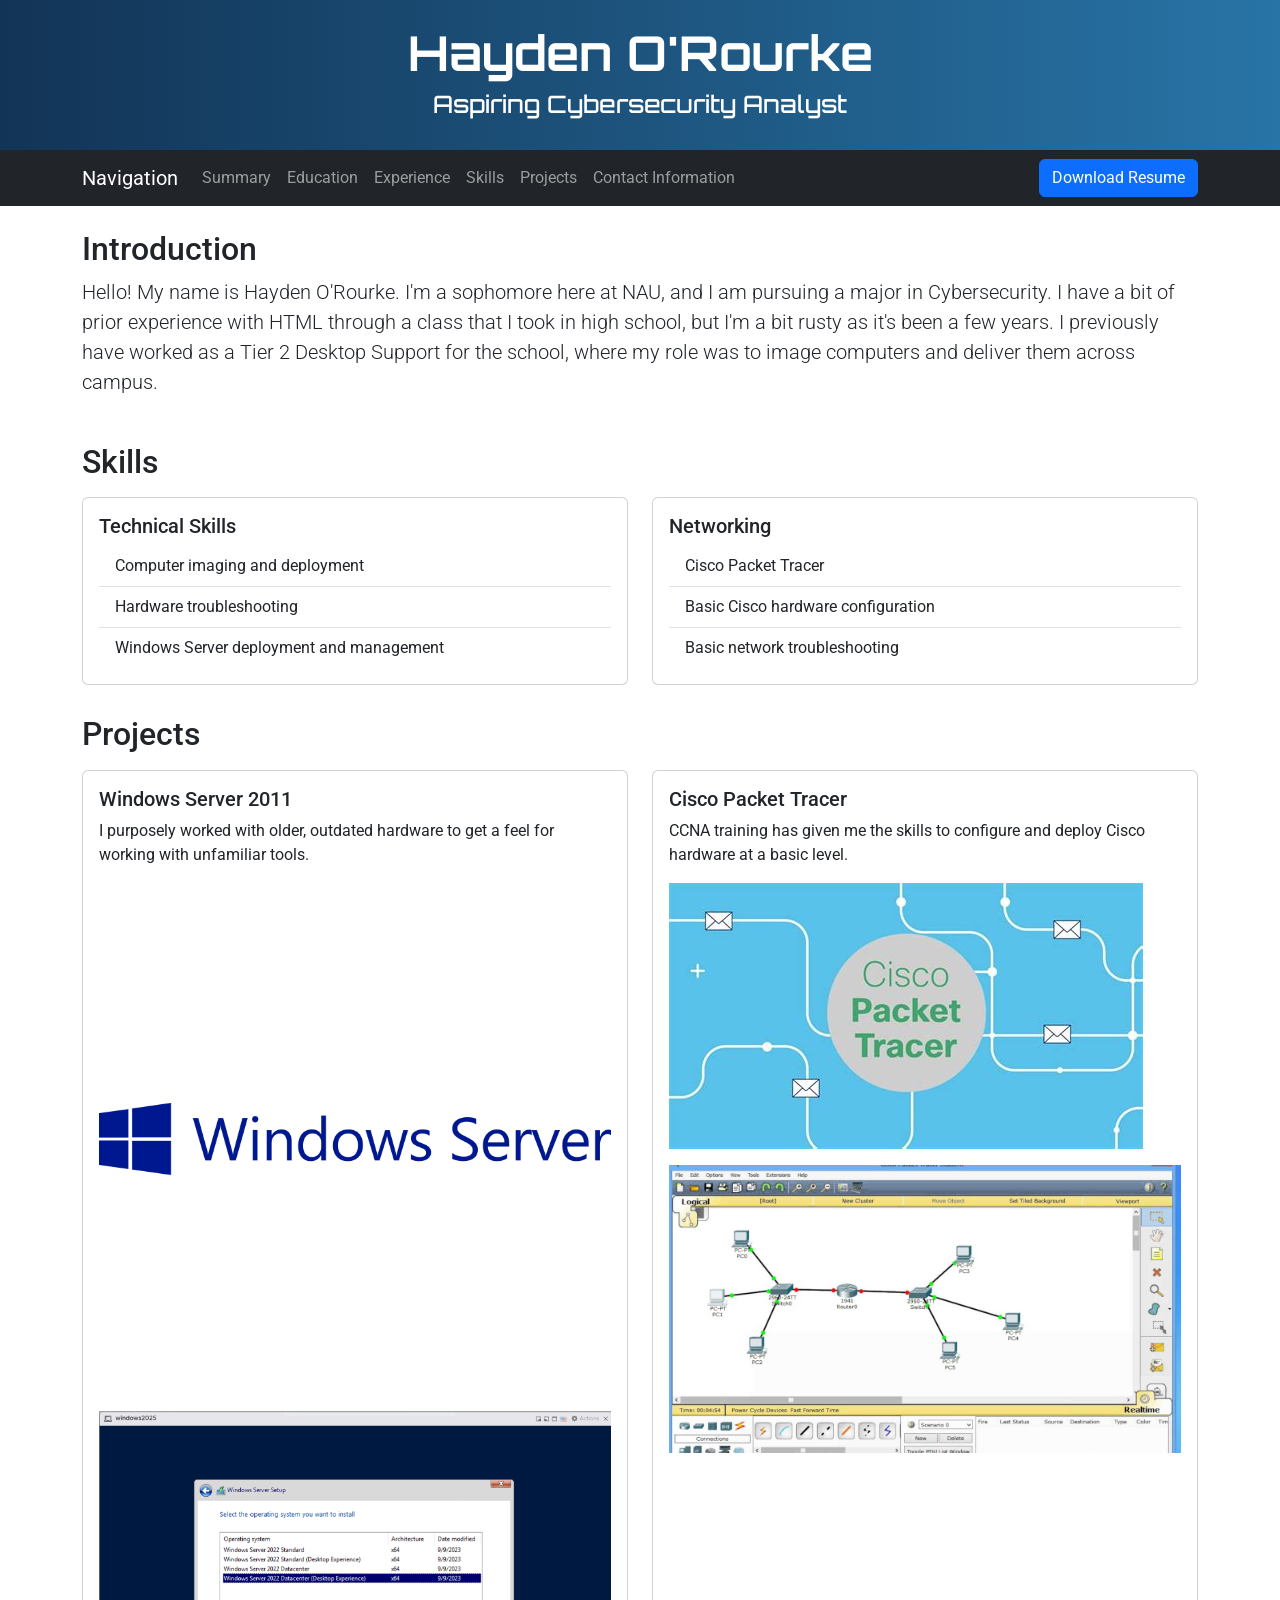
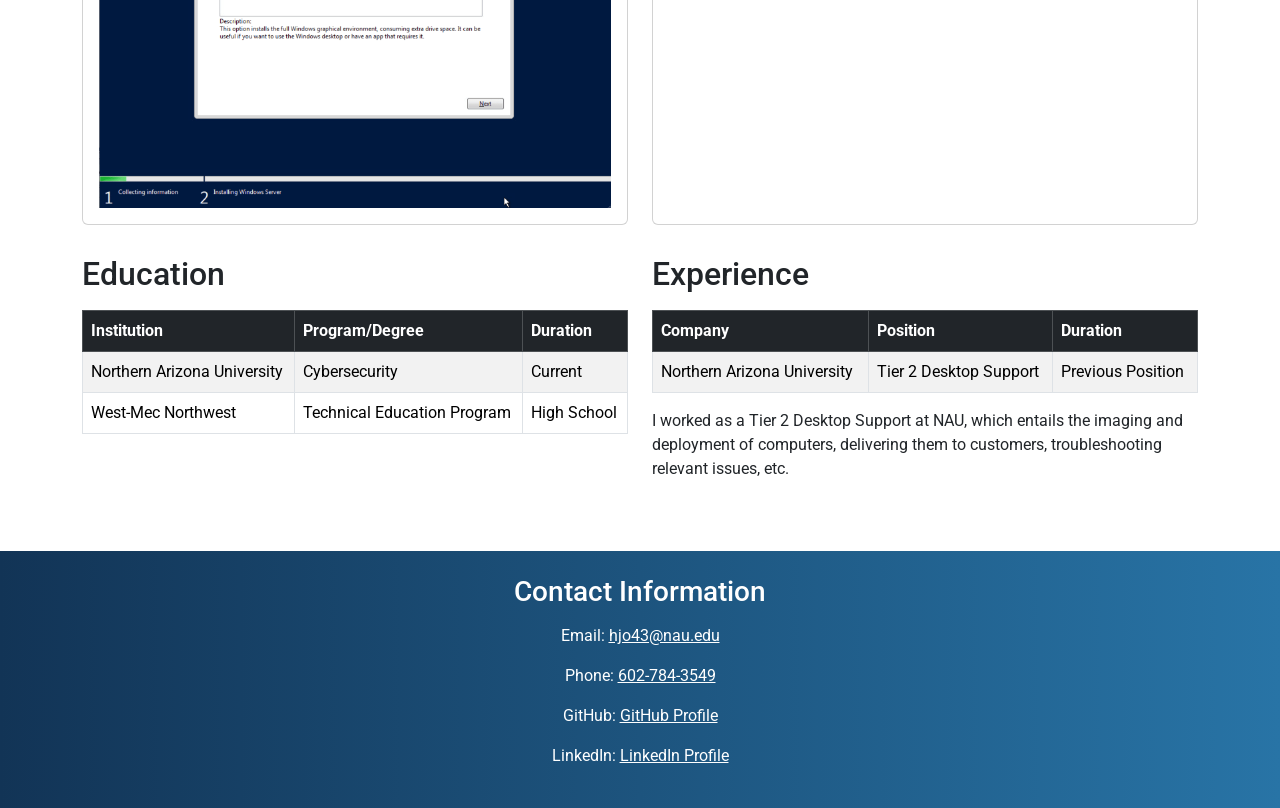
<file: homework6/index.html>
<!DOCTYPE html>
<html lang="en">
<head>
    <meta charset="UTF-8">
    <meta name="viewport" content="width=device-width, initial-scale=1.0">

    <title>Hayden O'Rourke - CS-212 - Homework 6</title>

    <link href="https://cdn.jsdelivr.net/npm/bootstrap@5.3.3/dist/css/bootstrap.min.css" rel="stylesheet">

    <link rel="stylesheet" href="styles.css">

    <link href="https://fonts.googleapis.com/css2?family=Roboto:wght@400;700&family=Orbitron:wght@500;700&display=swap" rel="stylesheet">
</head>

<body>

    <header class="text-white py-4">
        <div class="container">
            <div class="row">
                <div class="col-12 text-center">
                    <h1 class="display-5 fw-bold">Hayden O'Rourke</h1>
                    <h2 class="h4">Aspiring Cybersecurity Analyst</h2>
                </div>
            </div>
        </div>
    </header>

    <nav class="navbar navbar-expand-lg navbar-dark bg-dark">
        <div class="container">
            <a class="navbar-brand" href="#summary">Navigation</a>

            <button class="navbar-toggler" type="button" data-bs-toggle="collapse" data-bs-target="#navbarContent" aria-controls="navbarContent" aria-expanded="false" aria-label="Toggle navigation">
                <span class="navbar-toggler-icon"></span>
            </button>

            <div class="collapse navbar-collapse" id="navbarContent">
                <ul class="navbar-nav me-auto mb-2 mb-lg-0">
                    <li class="nav-item">
                        <a class="nav-link" href="#summary">Summary</a>
                    </li>
                    <li class="nav-item">
                        <a class="nav-link" href="#education">Education</a>
                    </li>
                    <li class="nav-item">
                        <a class="nav-link" href="#experience">Experience</a>
                    </li>
                    <li class="nav-item">
                        <a class="nav-link" href="#skills">Skills</a>
                    </li>
                    <li class="nav-item">
                        <a class="nav-link" href="#projects">Projects</a>
                    </li>
                    <li class="nav-item">
                        <a class="nav-link" href="#contact">Contact Information</a>
                    </li>
                </ul>

                <a class="btn btn-primary" href="Hayden O'Rourke Tier 2 Desktop Support Resume.pdf" download>
                    Download Resume
                </a>
            </div>
        </div>
    </nav>

    <main class="container py-4">

        <div class="row">

            <section id="summary" class="col-12">
                <h2 class="h2">Introduction</h2>

                <p class="lead">
                    Hello! My name is Hayden O'Rourke. I'm a sophomore here at NAU,
                    and I am pursuing a major in Cybersecurity. I have a bit of prior
                    experience with HTML through a class that I took in high school,
                    but I'm a bit rusty as it's been a few years. I previously have
                    worked as a Tier 2 Desktop Support for the school, where my role
                    was to image computers and deliver them across campus.
                </p>
            </section>

            <section id="skills" class="col-12">
                <h2 class="h2 mb-3">Skills</h2>

                <div class="row g-4">

                    <div class="col-12 col-md-6">
                        <div class="card h-100">
                            <div class="card-body">
                                <h3 class="h5 card-title">Technical Skills</h3>

                                <ul class="list-group list-group-flush">
                                    <li class="list-group-item">Computer imaging and deployment</li>
                                    <li class="list-group-item">Hardware troubleshooting</li>
                                    <li class="list-group-item">Windows Server deployment and management</li>
                                </ul>
                            </div>
                        </div>
                    </div>

                    <div class="col-12 col-md-6">
                        <div class="card h-100">
                            <div class="card-body">
                                <h3 class="h5 card-title">Networking</h3>

                                <ul class="list-group list-group-flush">
                                    <li class="list-group-item">Cisco Packet Tracer</li>
                                    <li class="list-group-item">Basic Cisco hardware configuration</li>
                                    <li class="list-group-item">Basic network troubleshooting</li>
                                </ul>
                            </div>
                        </div>
                    </div>

                </div>
            </section>

            <section id="projects" class="col-12">
                <h2 class="h2 mb-3">Projects</h2>

                <div class="row g-4">

                    <div class="col-12 col-md-6">
                        <div class="card h-100">
                            <div class="card-body">
                                <h3 class="h5 card-title">Windows Server 2011</h3>

                                <p class="card-text">
                                    I purposely worked with older, outdated hardware to get a feel
                                    for working with unfamiliar tools.
                                </p>

                                <img src="windows-server-logo-01-3622531575.png"
                                     class="img-fluid mb-3"
                                     alt="Windows Server logo">

                                <img src="The-branding-has-not-changed-from-Windows-Server-2025-as-of-yet-1817640475.png"
                                     class="img-fluid"
                                     alt="Windows Server branding">
                            </div>
                        </div>
                    </div>

                    <div class="col-12 col-md-6">
                        <div class="card h-100">
                            <div class="card-body">
                                <h3 class="h5 card-title">Cisco Packet Tracer</h3>

                                <p class="card-text">
                                    CCNA training has given me the skills to configure and deploy
                                    Cisco hardware at a basic level.
                                </p>

                                <img src="OIP-591332616.jpg"
                                     class="img-fluid mb-3"
                                     alt="Cisco networking project">

                                <img src="maxresdefault-2898280502.jpg"
                                     class="img-fluid"
                                     alt="Cisco Packet Tracer project">
                            </div>
                        </div>
                    </div>

                </div>
            </section>

            <section id="education" class="col-12 col-lg-6">
                <h2 class="h2 mb-3">Education</h2>

                <div class="table-responsive">
                    <table class="table table-bordered table-striped table-hover">
                        <thead class="table-dark">
                            <tr>
                                <th scope="col">Institution</th>
                                <th scope="col">Program/Degree</th>
                                <th scope="col">Duration</th>
                            </tr>
                        </thead>

                        <tbody>
                            <tr>
                                <td>Northern Arizona University</td>
                                <td>Cybersecurity</td>
                                <td>Current</td>
                            </tr>

                            <tr>
                                <td>West-Mec Northwest</td>
                                <td>Technical Education Program</td>
                                <td>High School</td>
                            </tr>
                        </tbody>
                    </table>
                </div>
            </section>

            <section id="experience" class="col-12 col-lg-6">
                <h2 class="h2 mb-3">Experience</h2>

                <div class="table-responsive">
                    <table class="table table-bordered table-striped table-hover">
                        <thead class="table-dark">
                            <tr>
                                <th scope="col">Company</th>
                                <th scope="col">Position</th>
                                <th scope="col">Duration</th>
                            </tr>
                        </thead>

                        <tbody>
                            <tr>
                                <td>Northern Arizona University</td>
                                <td>Tier 2 Desktop Support</td>
                                <td>Previous Position</td>
                            </tr>
                        </tbody>
                    </table>
                </div>

                <p>
                    I worked as a Tier 2 Desktop Support at NAU, which entails the
                    imaging and deployment of computers, delivering them to customers,
                    troubleshooting relevant issues, etc.
                </p>
            </section>

        </div>
    </main>

    <footer id="contact" class="text-white py-4">
        <div class="container">
            <div class="row">
                <div class="col-12 text-center">
                    <h2 class="h3 mb-3">Contact Information</h2>

                    <p>
                        Email:
                        <a href="mailto:hjo43@nau.edu">hjo43@nau.edu</a>
                    </p>

                    <p>
                        Phone:
                        <a href="tel:6027843549">602-784-3549</a>
                    </p>

                    <p>
                        GitHub:
                        <a href="https://github.com/hjo43/cs212">GitHub Profile</a>
                    </p>

                    <p>
                        LinkedIn:
                        <a href="https://www.linkedin.com/in/hayden-o-rourke-527332311/">
                            LinkedIn Profile
                        </a>
                    </p>
                </div>
            </div>
        </div>
    </footer>

    <script src="https://cdn.jsdelivr.net/npm/bootstrap@5.3.3/dist/js/bootstrap.bundle.min.js"></script>

</body>
</html>
</file>
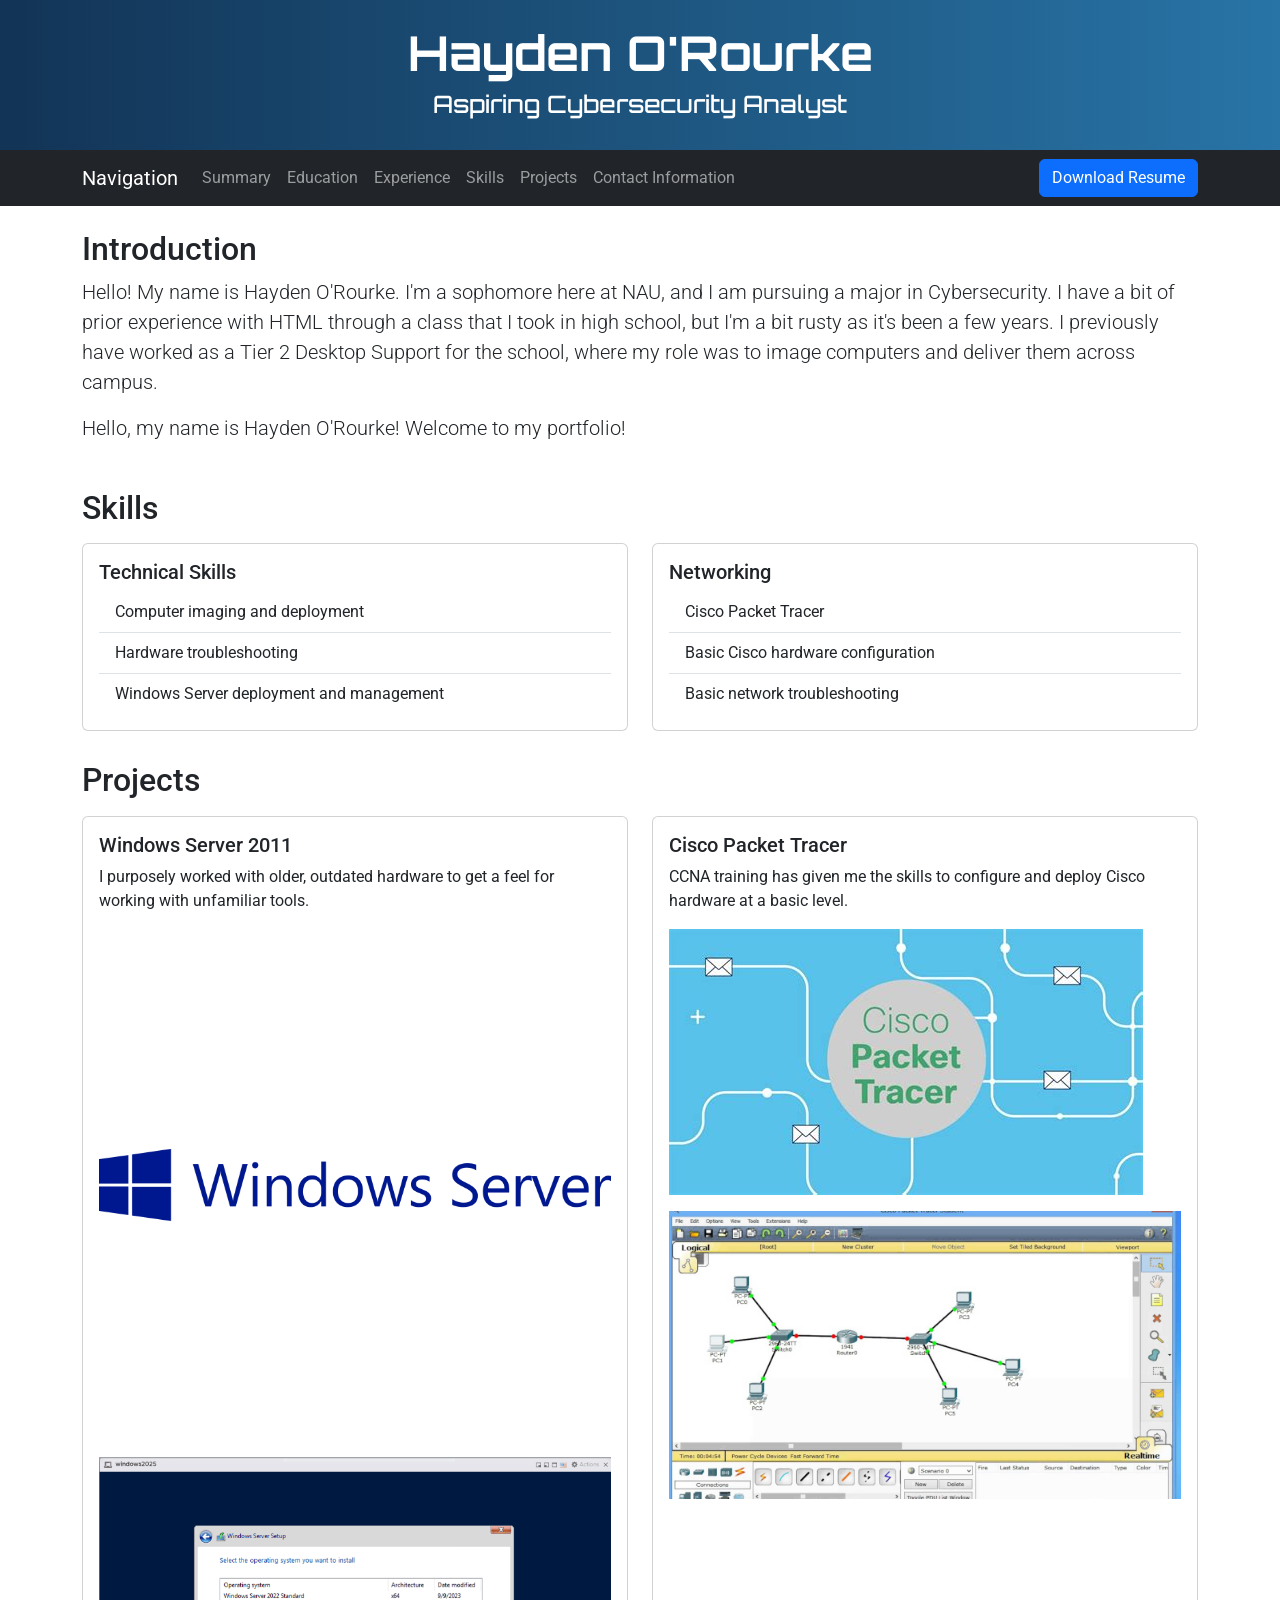
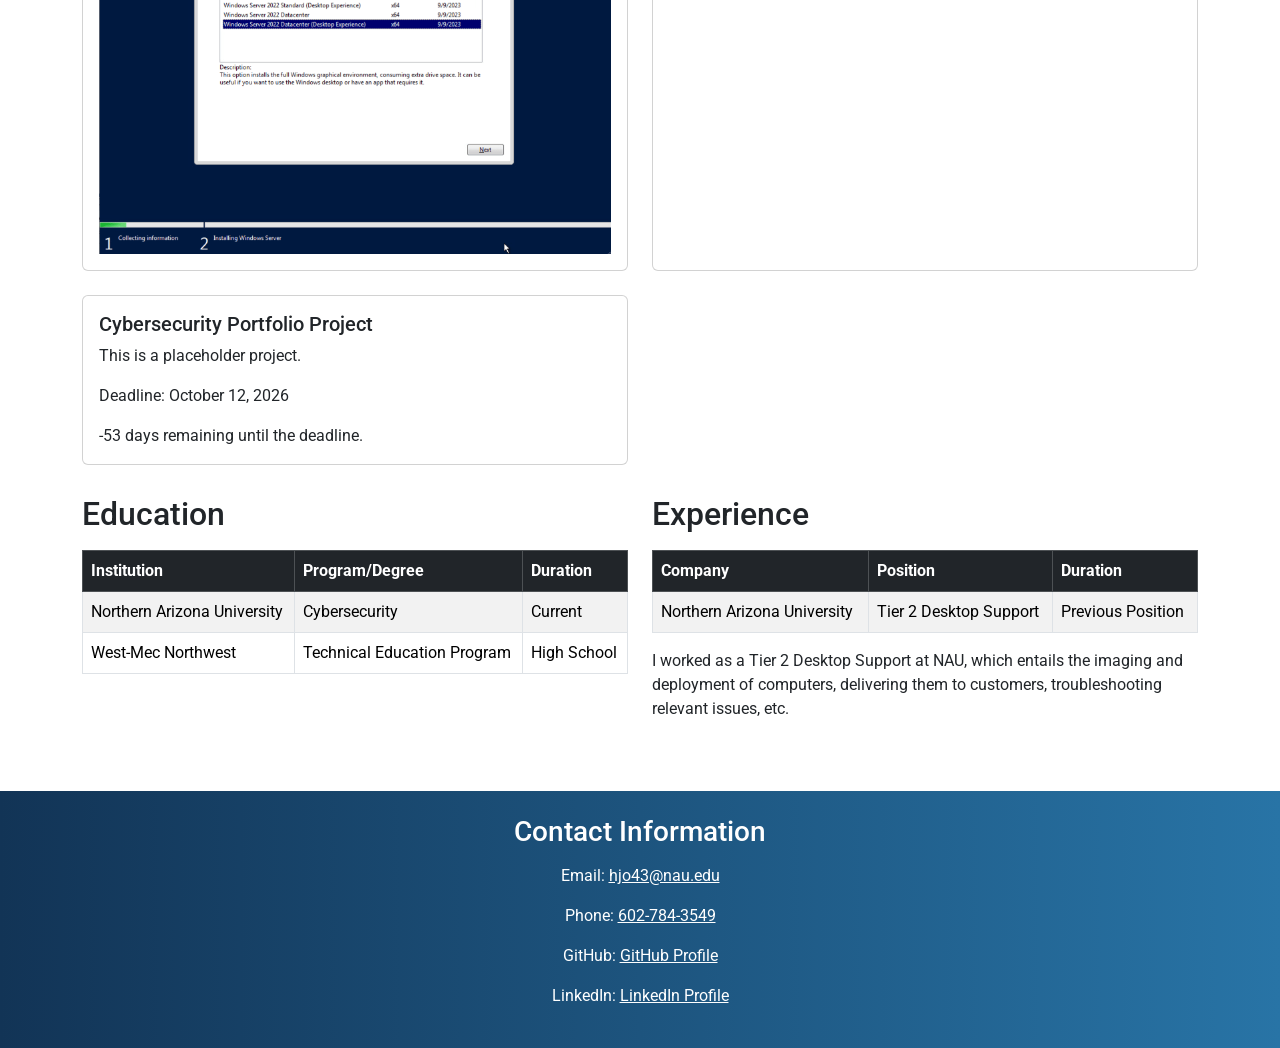
<file: homework7/index.html>
<!DOCTYPE html>
<html lang="en">
<head>
    <meta charset="UTF-8">
    <meta name="viewport" content="width=device-width, initial-scale=1.0">

    <title>Hayden O'Rourke - CS-212 - Homework 7</title>

    <link href="https://cdn.jsdelivr.net/npm/bootstrap@5.3.3/dist/css/bootstrap.min.css" rel="stylesheet">

    <link rel="stylesheet" href="styles.css">

    <link href="https://fonts.googleapis.com/css2?family=Roboto:wght@400;700&family=Orbitron:wght@500;700&display=swap" rel="stylesheet">
</head>

<body>

    <header class="text-white py-4">
        <div class="container">
            <div class="row">
                <div class="col-12 text-center">
                    <h1 class="display-5 fw-bold">Hayden O'Rourke</h1>
                    <h2 class="h4">Aspiring Cybersecurity Analyst</h2>
                </div>
            </div>
        </div>
    </header>

    <nav class="navbar navbar-expand-lg navbar-dark bg-dark">
        <div class="container">
            <a class="navbar-brand" href="#summary">Navigation</a>

            <button class="navbar-toggler" type="button" data-bs-toggle="collapse" data-bs-target="#navbarContent" aria-controls="navbarContent" aria-expanded="false" aria-label="Toggle navigation">
                <span class="navbar-toggler-icon"></span>
            </button>

            <div class="collapse navbar-collapse" id="navbarContent">
                <ul class="navbar-nav me-auto mb-2 mb-lg-0">
                    <li class="nav-item">
                        <a class="nav-link" href="#summary">Summary</a>
                    </li>
                    <li class="nav-item">
                        <a class="nav-link" href="#education">Education</a>
                    </li>
                    <li class="nav-item">
                        <a class="nav-link" href="#experience">Experience</a>
                    </li>
                    <li class="nav-item">
                        <a class="nav-link" href="#skills">Skills</a>
                    </li>
                    <li class="nav-item">
                        <a class="nav-link" href="#projects">Projects</a>
                    </li>
                    <li class="nav-item">
                        <a class="nav-link" href="#contact">Contact Information</a>
                    </li>
                </ul>

                <a id="resumeButton" class="btn btn-primary" href="Hayden O'Rourke Tier 2 Desktop Support Resume.pdf" download>
                    Download Resume
                </a>
            </div>
        </div>
    </nav>

    <main class="container py-4">

        <div class="row">

            <section id="summary" class="col-12">
                <h2 class="h2">Introduction</h2>

                <p class="lead">
                    Hello! My name is Hayden O'Rourke. I'm a sophomore here at NAU,
                    and I am pursuing a major in Cybersecurity. I have a bit of prior
                    experience with HTML through a class that I took in high school,
                    but I'm a bit rusty as it's been a few years. I previously have
                    worked as a Tier 2 Desktop Support for the school, where my role
                    was to image computers and deliver them across campus.
                </p>

                <p id="greeting" class="lead"></p>

            </section>

            <section id="skills" class="col-12">
                <h2 class="h2 mb-3">Skills</h2>

                <div class="row g-4">

                    <div class="col-12 col-md-6">
                        <div class="card h-100">
                            <div class="card-body">
                                <h3 class="h5 card-title">Technical Skills</h3>

                                <ul class="list-group list-group-flush">
                                    <li class="list-group-item">Computer imaging and deployment</li>
                                    <li class="list-group-item">Hardware troubleshooting</li>
                                    <li class="list-group-item">Windows Server deployment and management</li>
                                </ul>
                            </div>
                        </div>
                    </div>

                    <div class="col-12 col-md-6">
                        <div class="card h-100">
                            <div class="card-body">
                                <h3 class="h5 card-title">Networking</h3>

                                <ul class="list-group list-group-flush">
                                    <li class="list-group-item">Cisco Packet Tracer</li>
                                    <li class="list-group-item">Basic Cisco hardware configuration</li>
                                    <li class="list-group-item">Basic network troubleshooting</li>
                                </ul>
                            </div>
                        </div>
                    </div>

                </div>
            </section>

            <section id="projects" class="col-12">
                <h2 class="h2 mb-3">Projects</h2>

                <div class="row g-4">

                    <div class="col-12 col-md-6">
                        <div class="card h-100">
                            <div class="card-body">
                                <h3 class="h5 card-title">Windows Server 2011</h3>

                                <p class="card-text">
                                    I purposely worked with older, outdated hardware to get a feel
                                    for working with unfamiliar tools.
                                </p>

                                <img src="windows-server-logo-01-3622531575.png"
                                     class="img-fluid mb-3"
                                     alt="Windows Server logo">

                                <img src="The-branding-has-not-changed-from-Windows-Server-2025-as-of-yet-1817640475.png"
                                     class="img-fluid"
                                     alt="Windows Server branding">
                            </div>
                        </div>
                    </div>

                    <div class="col-12 col-md-6">
                        <div class="card h-100">
                            <div class="card-body">
                                <h3 class="h5 card-title">Cisco Packet Tracer</h3>

                                <p class="card-text">
                                    CCNA training has given me the skills to configure and deploy
                                    Cisco hardware at a basic level.
                                </p>

                                <img src="OIP-591332616.jpg"
                                     class="img-fluid mb-3"
                                     alt="Cisco networking project">

                                <img src="maxresdefault-2898280502.jpg"
                                     class="img-fluid"
                                     alt="Cisco Packet Tracer project">
                            </div>
                        </div>
                    </div>

                    <div class="col-12 col-md-6">
                        <div class="card h-100">
                            <div class="card-body">
                                <h3 class="h5 card-title">Cybersecurity Portfolio Project</h3>

                                <p class="card-text">
                                    This is a placeholder project.
                                </p>

                                <p class="card-text">
                                    Deadline: October 12, 2026
                                </p>

                                <p id="daysRemaining" class="card-text"></p>
                            </div>
                        </div>
                    </div>

                </div>
            </section>

            <section id="education" class="col-12 col-lg-6">
                <h2 class="h2 mb-3">Education</h2>

                <div class="table-responsive">
                    <table class="table table-bordered table-striped table-hover">
                        <thead class="table-dark">
                            <tr>
                                <th scope="col">Institution</th>
                                <th scope="col">Program/Degree</th>
                                <th scope="col">Duration</th>
                            </tr>
                        </thead>

                        <tbody>
                            <tr>
                                <td>Northern Arizona University</td>
                                <td>Cybersecurity</td>
                                <td>Current</td>
                            </tr>

                            <tr>
                                <td>West-Mec Northwest</td>
                                <td>Technical Education Program</td>
                                <td>High School</td>
                            </tr>
                        </tbody>
                    </table>
                </div>
            </section>

            <section id="experience" class="col-12 col-lg-6">
                <h2 class="h2 mb-3">Experience</h2>

                <div class="table-responsive">
                    <table class="table table-bordered table-striped table-hover">
                        <thead class="table-dark">
                            <tr>
                                <th scope="col">Company</th>
                                <th scope="col">Position</th>
                                <th scope="col">Duration</th>
                            </tr>
                        </thead>

                        <tbody>
                            <tr>
                                <td>Northern Arizona University</td>
                                <td>Tier 2 Desktop Support</td>
                                <td>Previous Position</td>
                            </tr>
                        </tbody>
                    </table>
                </div>

                <p>
                    I worked as a Tier 2 Desktop Support at NAU, which entails the
                    imaging and deployment of computers, delivering them to customers,
                    troubleshooting relevant issues, etc.
                </p>
            </section>

        </div>
    </main>

    <footer id="contact" class="text-white py-4">
        <div class="container">
            <div class="row">
                <div class="col-12 text-center">
                    <h2 class="h3 mb-3">Contact Information</h2>

                    <p>
                        Email:
                        <a href="mailto:hjo43@nau.edu">hjo43@nau.edu</a>
                    </p>

                    <p>
                        Phone:
                        <a href="tel:6027843549">602-784-3549</a>
                    </p>

                    <p>
                        GitHub:
                        <a href="https://github.com/hjo43/cs212">GitHub Profile</a>
                    </p>

                    <p>
                        LinkedIn:
                        <a href="https://www.linkedin.com/in/hayden-o-rourke-527332311/">
                            LinkedIn Profile
                        </a>
                    </p>
                </div>
            </div>
        </div>
    </footer>

    <script src="https://cdn.jsdelivr.net/npm/bootstrap@5.3.3/dist/js/bootstrap.bundle.min.js"></script>
    <script src="app.js"></script>

</body>
</html>
</file>
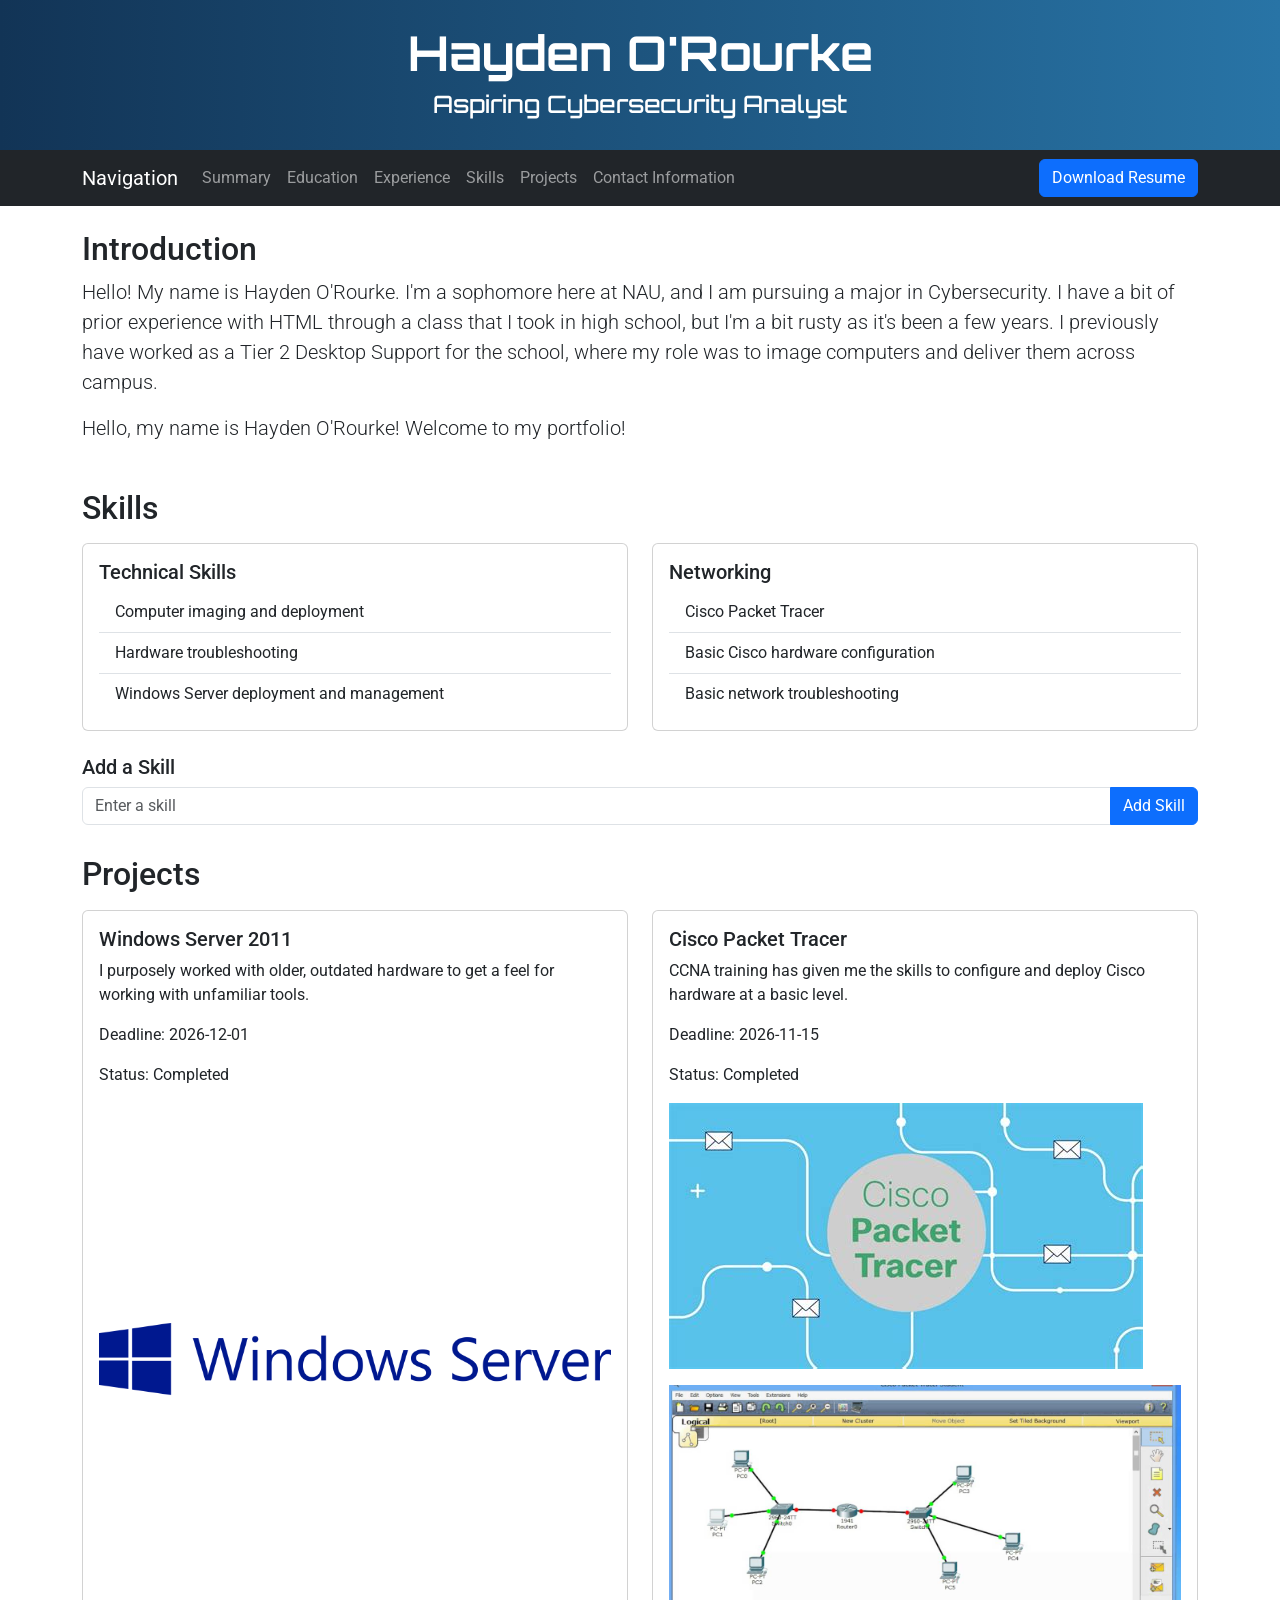
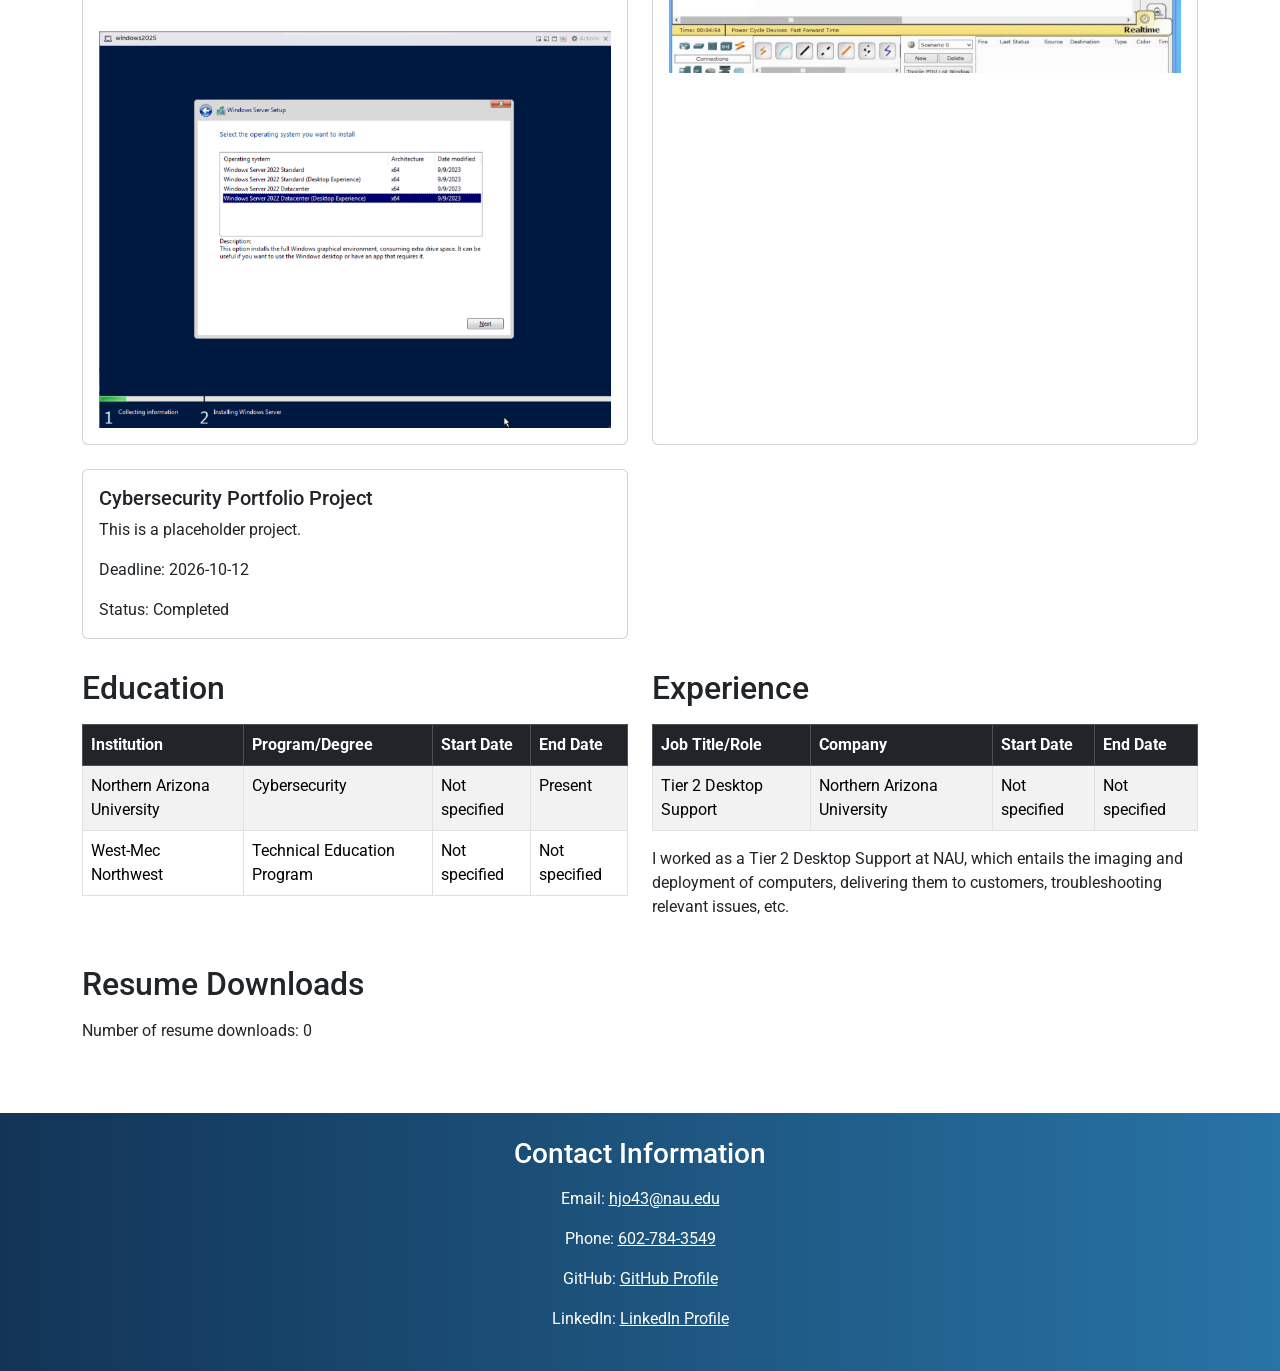
<file: homework8/index.html>
<!DOCTYPE html>
<html lang="en">
<head>
    <meta charset="UTF-8">
    <meta name="viewport" content="width=device-width, initial-scale=1.0">

    <title>Hayden O'Rourke - CS-212 - Homework 8</title>

    <link href="https://cdn.jsdelivr.net/npm/bootstrap@5.3.3/dist/css/bootstrap.min.css" rel="stylesheet">

    <link rel="stylesheet" href="styles.css">

    <link href="https://fonts.googleapis.com/css2?family=Roboto:wght@400;700&family=Orbitron:wght@500;700&display=swap" rel="stylesheet">
</head>

<body>

    <header class="text-white py-4">
        <div class="container">
            <div class="row">
                <div class="col-12 text-center">
                    <h1 class="display-5 fw-bold">Hayden O'Rourke</h1>
                    <h2 class="h4">Aspiring Cybersecurity Analyst</h2>
                </div>
            </div>
        </div>
    </header>

    <nav class="navbar navbar-expand-lg navbar-dark bg-dark">
        <div class="container">
            <a class="navbar-brand" href="#summary">Navigation</a>

            <button class="navbar-toggler" type="button" data-bs-toggle="collapse" data-bs-target="#navbarContent" aria-controls="navbarContent" aria-expanded="false" aria-label="Toggle navigation">
                <span class="navbar-toggler-icon"></span>
            </button>

            <div class="collapse navbar-collapse" id="navbarContent">
                <ul class="navbar-nav me-auto mb-2 mb-lg-0">
                    <li class="nav-item">
                        <a class="nav-link" href="#summary">Summary</a>
                    </li>
                    <li class="nav-item">
                        <a class="nav-link" href="#education">Education</a>
                    </li>
                    <li class="nav-item">
                        <a class="nav-link" href="#experience">Experience</a>
                    </li>
                    <li class="nav-item">
                        <a class="nav-link" href="#skills">Skills</a>
                    </li>
                    <li class="nav-item">
                        <a class="nav-link" href="#projects">Projects</a>
                    </li>
                    <li class="nav-item">
                        <a class="nav-link" href="#contact">Contact Information</a>
                    </li>
                </ul>

                <a id="resumeButton" class="btn btn-primary" href="Hayden O'Rourke Tier 2 Desktop Support Resume.pdf" download>
                    Download Resume
                </a>
            </div>
        </div>
    </nav>

    <main class="container py-4">

        <div class="row">

            <section id="summary" class="col-12">
                <h2 class="h2">Introduction</h2>

                <p class="lead">
                    Hello! My name is Hayden O'Rourke. I'm a sophomore here at NAU,
                    and I am pursuing a major in Cybersecurity. I have a bit of prior
                    experience with HTML through a class that I took in high school,
                    but I'm a bit rusty as it's been a few years. I previously have
                    worked as a Tier 2 Desktop Support for the school, where my role
                    was to image computers and deliver them across campus.
                </p>

                <p id="greeting" class="lead"></p>
            </section>

            <section id="skills" class="col-12">
                <h2 class="h2 mb-3">Skills</h2>

                <div class="row g-4">

                    <div class="col-12 col-md-6">
                        <div class="card h-100">
                            <div class="card-body">
                                <h3 class="h5 card-title">Technical Skills</h3>

                                <ul id="technicalSkillsList" class="list-group list-group-flush">
                                    <li class="list-group-item">Computer imaging and deployment</li>
                                    <li class="list-group-item">Hardware troubleshooting</li>
                                    <li class="list-group-item">Windows Server deployment and management</li>
                                </ul>
                            </div>
                        </div>
                    </div>

                    <div class="col-12 col-md-6">
                        <div class="card h-100">
                            <div class="card-body">
                                <h3 class="h5 card-title">Networking</h3>

                                <ul class="list-group list-group-flush">
                                    <li class="list-group-item">Cisco Packet Tracer</li>
                                    <li class="list-group-item">Basic Cisco hardware configuration</li>
                                    <li class="list-group-item">Basic network troubleshooting</li>
                                </ul>
                            </div>
                        </div>
                    </div>

                </div>

                <h3 class="h5 mt-4">Add a Skill</h3>

                <form id="skillForm">
                    <div class="input-group">
                        <input type="text" id="skillInput" class="form-control" placeholder="Enter a skill">
                        <button type="submit" class="btn btn-primary">Add Skill</button>
                    </div>
                </form>
            </section>

            <section id="projects" class="col-12">
                <h2 class="h2 mb-3">Projects</h2>

                <div id="projectList" class="row g-4"></div>
            </section>

            <section id="education" class="col-12 col-lg-6">
                <h2 class="h2 mb-3">Education</h2>

                <div id="educationTable" class="table-responsive"></div>
            </section>

            <section id="experience" class="col-12 col-lg-6">
                <h2 class="h2 mb-3">Experience</h2>

                <div id="experienceTable" class="table-responsive"></div>

                <p>
                    I worked as a Tier 2 Desktop Support at NAU, which entails the
                    imaging and deployment of computers, delivering them to customers,
                    troubleshooting relevant issues, etc.
                </p>
            </section>

            <section id="resumeDownloads" class="col-12">
                <h2 class="h2 mb-3">Resume Downloads</h2>

                <p>Number of resume downloads: <span id="downloadCount">0</span></p>
            </section>

        </div>
    </main>

    <footer id="contact" class="text-white py-4">
        <div class="container">
            <div class="row">
                <div class="col-12 text-center">
                    <h2 class="h3 mb-3">Contact Information</h2>

                    <p>
                        Email:
                        <a href="mailto:hjo43@nau.edu">hjo43@nau.edu</a>
                    </p>

                    <p>
                        Phone:
                        <a href="tel:6027843549">602-784-3549</a>
                    </p>

                    <p>
                        GitHub:
                        <a href="https://github.com/hjo43/cs212">GitHub Profile</a>
                    </p>

                    <p>
                        LinkedIn:
                        <a href="https://www.linkedin.com/in/hayden-o-rourke-527332311/">
                            LinkedIn Profile
                        </a>
                    </p>
                </div>
            </div>
        </div>
    </footer>

    <script src="https://cdn.jsdelivr.net/npm/bootstrap@5.3.3/dist/js/bootstrap.bundle.min.js"></script>
    <script src="app.js"></script>

</body>
</html>
</file>
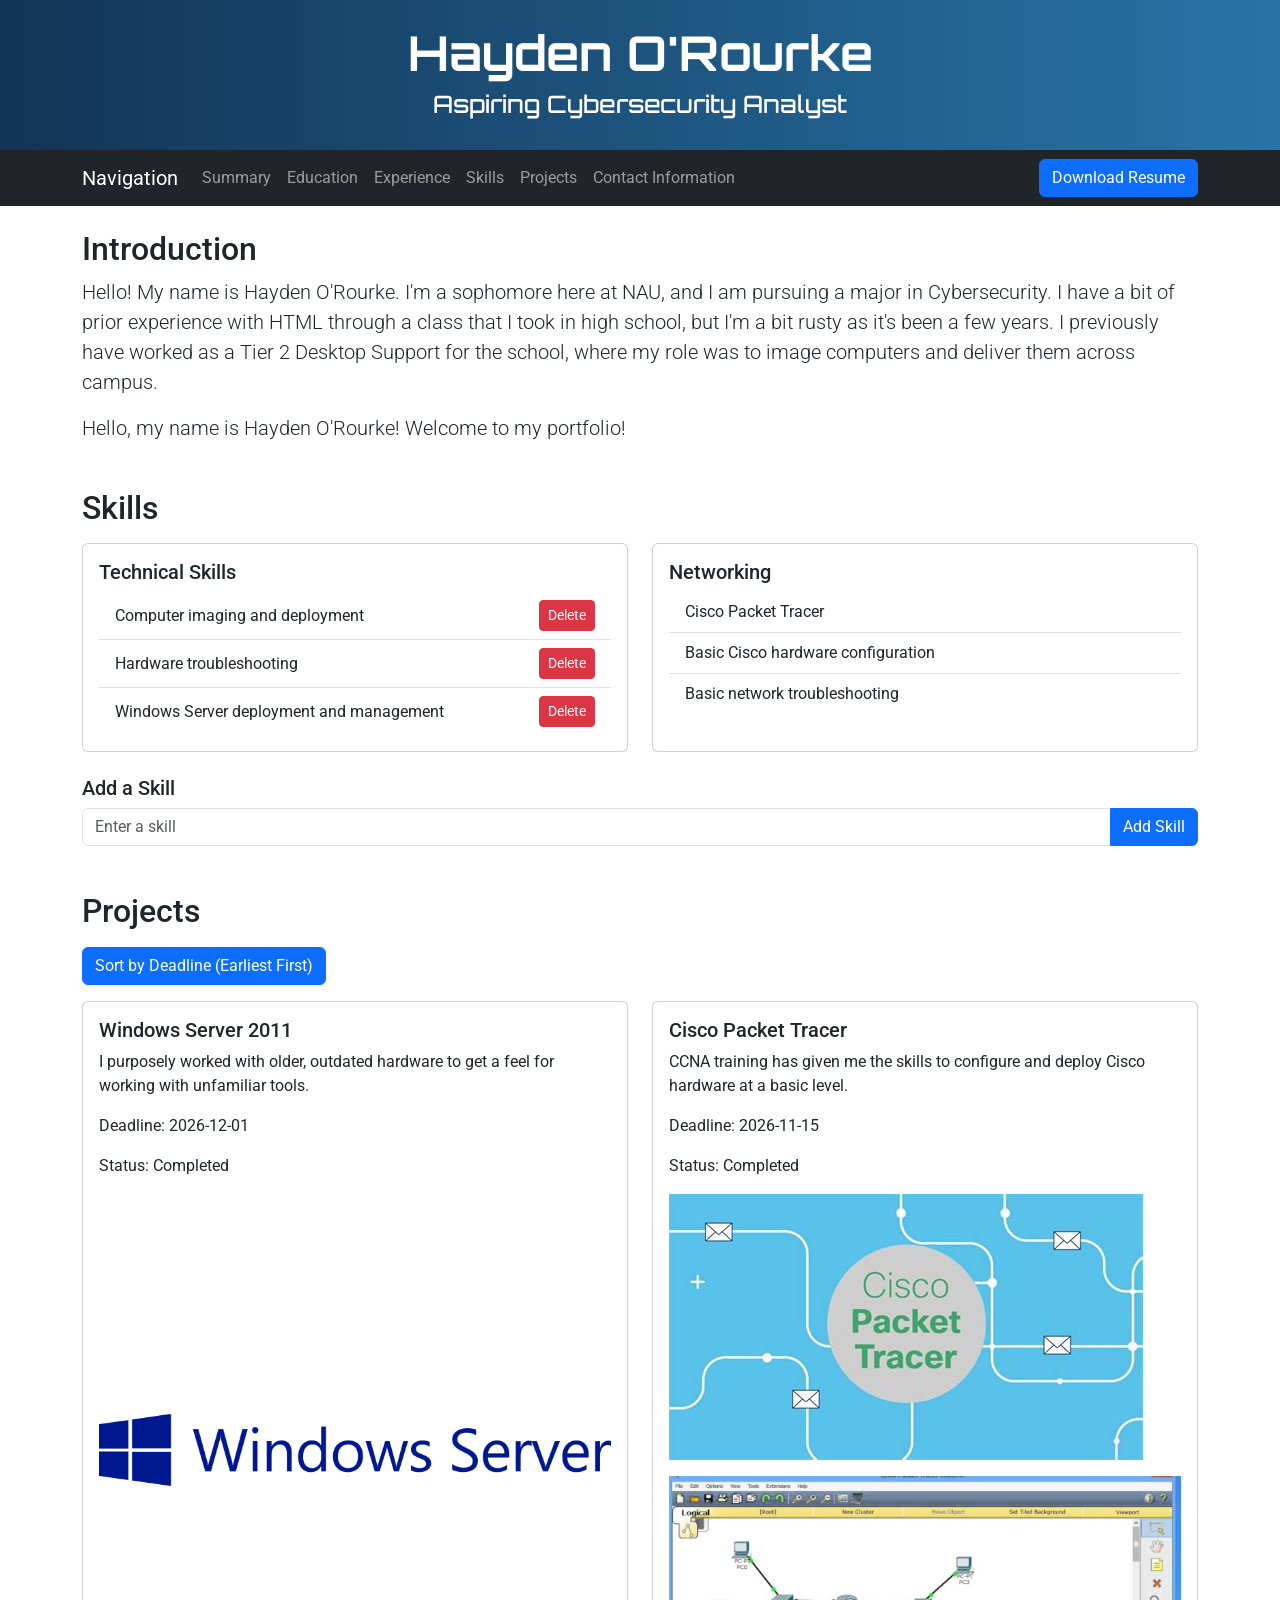
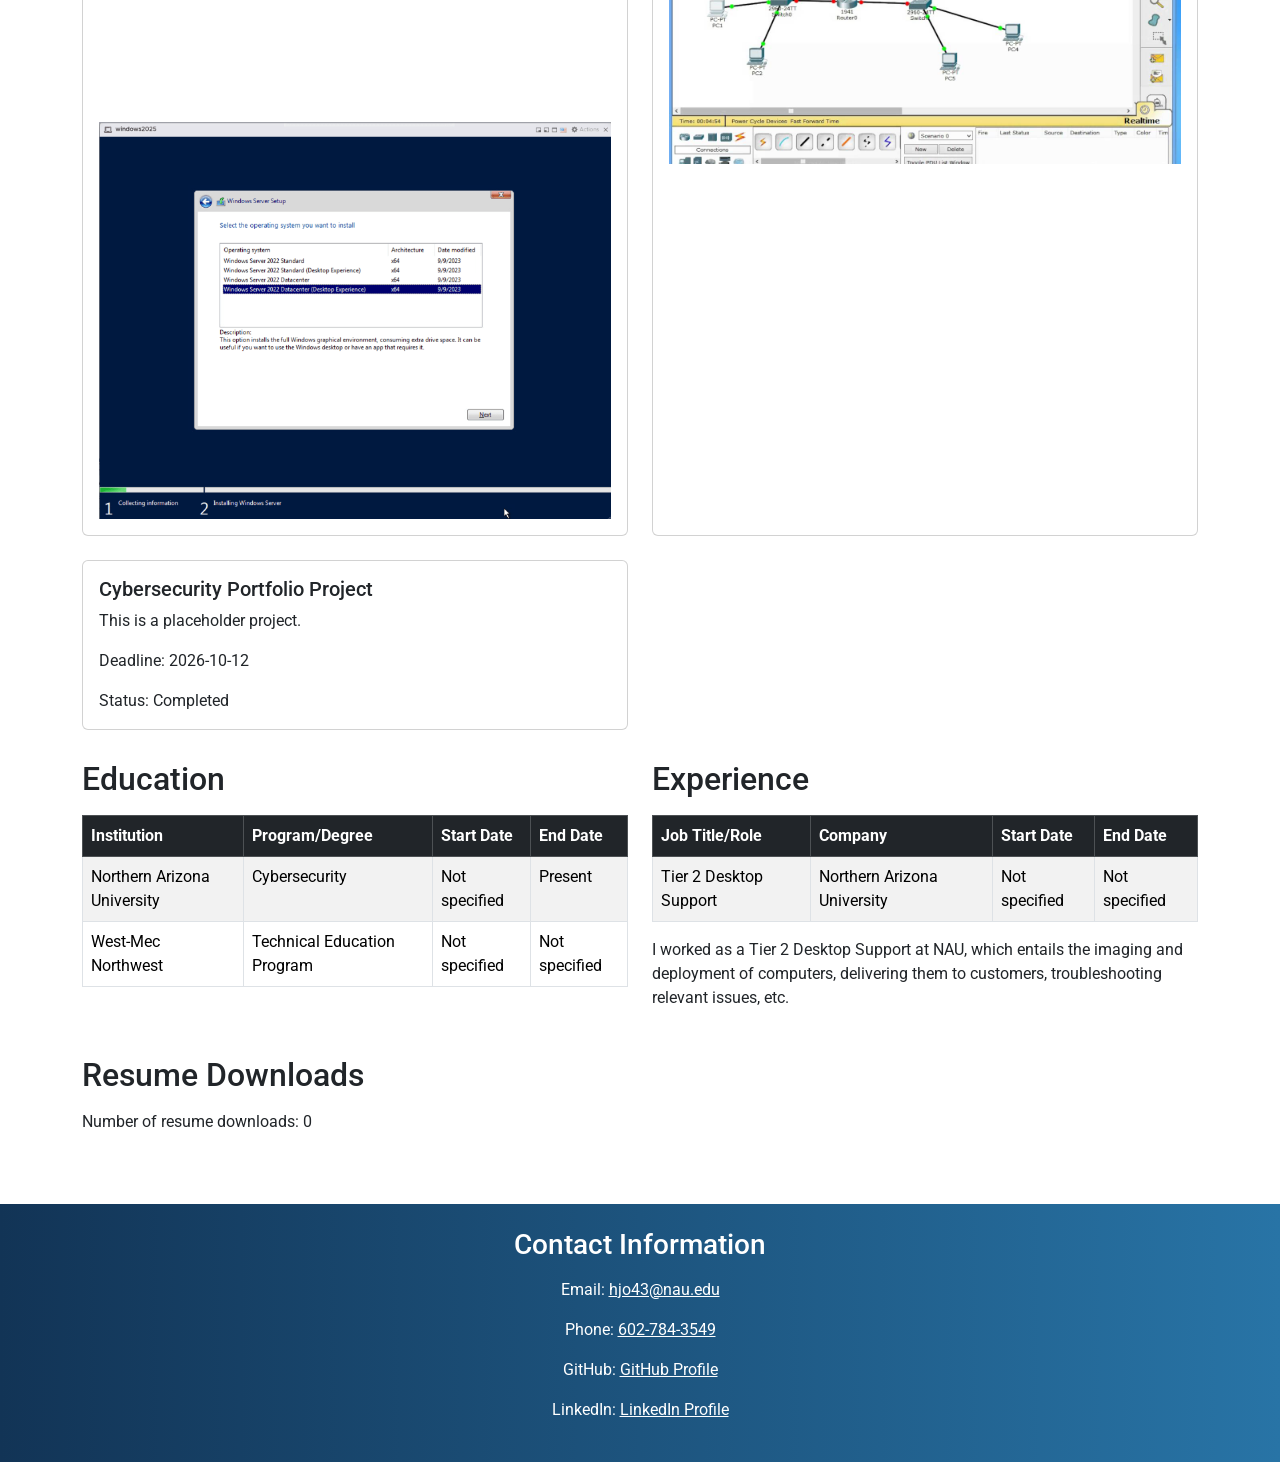
<file: homework9/index.html>
<!DOCTYPE html>
<html lang="en">
<head>
    <meta charset="UTF-8">
    <meta name="viewport" content="width=device-width, initial-scale=1.0">

    <title>Hayden O'Rourke - CS-212 - Homework 9</title>

    <link href="https://cdn.jsdelivr.net/npm/bootstrap@5.3.3/dist/css/bootstrap.min.css" rel="stylesheet">
    <link rel="stylesheet" href="styles.css">
    <link href="https://fonts.googleapis.com/css2?family=Roboto:wght@400;700&family=Orbitron:wght@500;700&display=swap" rel="stylesheet">
</head>

<body>

    <header class="text-white py-4">
        <div class="container">
            <div class="row">
                <div class="col-12 text-center">
                    <h1 class="display-5 fw-bold">Hayden O'Rourke</h1>
                    <h2 class="h4">Aspiring Cybersecurity Analyst</h2>
                </div>
            </div>
        </div>
    </header>

    <nav class="navbar navbar-expand-lg navbar-dark bg-dark">
        <div class="container">
            <a class="navbar-brand" href="#summary">Navigation</a>

            <button class="navbar-toggler" type="button" data-bs-toggle="collapse" data-bs-target="#navbarContent" aria-controls="navbarContent" aria-expanded="false" aria-label="Toggle navigation">
                <span class="navbar-toggler-icon"></span>
            </button>

            <div class="collapse navbar-collapse" id="navbarContent">
                <ul id="navMenu" class="navbar-nav me-auto mb-2 mb-lg-0">
                    <li class="nav-item">
                        <a class="nav-link" href="#summary">Summary</a>
                    </li>
                    <li class="nav-item">
                        <a class="nav-link" href="#education">Education</a>
                    </li>
                    <li class="nav-item">
                        <a class="nav-link" href="#experience">Experience</a>
                    </li>
                    <li class="nav-item">
                        <a class="nav-link" href="#skills">Skills</a>
                    </li>
                    <li class="nav-item">
                        <a class="nav-link" href="#projects">Projects</a>
                    </li>
                    <li class="nav-item">
                        <a class="nav-link" href="#contact">Contact Information</a>
                    </li>
                </ul>

                <a id="resumeButton" class="btn btn-primary" href="Hayden O'Rourke Tier 2 Desktop Support Resume.pdf" download>
                    Download Resume
                </a>
            </div>
        </div>
    </nav>

    <main class="container py-4">

        <div class="row">

            <section id="summary" class="col-12">
                <h2 class="h2">Introduction</h2>

                <p class="lead">
                    Hello! My name is Hayden O'Rourke. I'm a sophomore here at NAU,
                    and I am pursuing a major in Cybersecurity. I have a bit of prior
                    experience with HTML through a class that I took in high school,
                    but I'm a bit rusty as it's been a few years. I previously have
                    worked as a Tier 2 Desktop Support for the school, where my role
                    was to image computers and deliver them across campus.
                </p>

                <p id="greeting" class="lead"></p>
            </section>

            <section id="skills" class="col-12">
                <h2 class="h2 mb-3">Skills</h2>

                <div class="row g-4">

                    <div class="col-12 col-md-6">
                        <div class="card h-100">
                            <div class="card-body">
                                <h3 class="h5 card-title">Technical Skills</h3>

                                <ul id="technicalSkillsList" class="list-group list-group-flush">
                                    <li class="list-group-item">Computer imaging and deployment</li>
                                    <li class="list-group-item">Hardware troubleshooting</li>
                                    <li class="list-group-item">Windows Server deployment and management</li>
                                </ul>
                            </div>
                        </div>
                    </div>

                    <div class="col-12 col-md-6">
                        <div class="card h-100">
                            <div class="card-body">
                                <h3 class="h5 card-title">Networking</h3>

                                <ul class="list-group list-group-flush">
                                    <li class="list-group-item">Cisco Packet Tracer</li>
                                    <li class="list-group-item">Basic Cisco hardware configuration</li>
                                    <li class="list-group-item">Basic network troubleshooting</li>
                                </ul>
                            </div>
                        </div>
                    </div>

                </div>

                <h3 class="h5 mt-4">Add a Skill</h3>

                <form id="skillForm">
                    <div class="input-group">
                        <input type="text" id="skillInput" class="form-control" placeholder="Enter a skill">
                        <button type="submit" class="btn btn-primary">Add Skill</button>
                    </div>
                    <p id="skillMessage" class="mt-2"></p>
                </form>
            </section>

            <section id="projects" class="col-12">
                <h2 class="h2 mb-3">Projects</h2>

                <button type="button" id="sortProjects" class="btn btn-primary mb-3">Sort by Deadline (Earliest First)</button>
                <div id="projectList" class="row g-4"></div>
            </section>

            <section id="education" class="col-12 col-lg-6">
                <h2 class="h2 mb-3">Education</h2>

                <div id="educationTable" class="table-responsive"></div>
            </section>

            <section id="experience" class="col-12 col-lg-6">
                <h2 class="h2 mb-3">Experience</h2>

                <div id="experienceTable" class="table-responsive"></div>

                <p>
                    I worked as a Tier 2 Desktop Support at NAU, which entails the
                    imaging and deployment of computers, delivering them to customers,
                    troubleshooting relevant issues, etc.
                </p>
            </section>

            <section id="resumeDownloads" class="col-12">
                <h2 class="h2 mb-3">Resume Downloads</h2>

                <p>Number of resume downloads: <span id="downloadCount">0</span></p>
            </section>

        </div>
    </main>

    <footer id="contact" class="text-white py-4">
        <div class="container">
            <div class="row">
                <div class="col-12 text-center">
                    <h2 class="h3 mb-3">Contact Information</h2>

                    <p>
                        Email:
                        <a href="mailto:hjo43@nau.edu">hjo43@nau.edu</a>
                    </p>

                    <p>
                        Phone:
                        <a href="tel:6027843549">602-784-3549</a>
                    </p>

                    <p>
                        GitHub:
                        <a href="https://github.com/hjo43/cs212">GitHub Profile</a>
                    </p>

                    <p>
                        LinkedIn:
                        <a href="https://www.linkedin.com/in/hayden-o-rourke-527332311/">
                            LinkedIn Profile
                        </a>
                    </p>
                </div>
            </div>
        </div>
    </footer>

    <script src="https://cdn.jsdelivr.net/npm/bootstrap@5.3.3/dist/js/bootstrap.bundle.min.js"></script>
    <script src="https://code.jquery.com/jquery-3.7.1.min.js"></script>
    <script src="app.js"></script>

</body>
</html>
</file>
<file: styles.css>
body {
    font-family: 'Roboto', sans-serif;
}

header h1,
header h2 {
    font-family: 'Orbitron', sans-serif;
}

header {
    background: linear-gradient(to right, #123456, #2874a6);
}

section {
    margin-bottom: 30px;
    scroll-margin-top: 20px;
}

.card {
    transition: box-shadow 0.3s;
}

.card:hover {
    box-shadow: 0 4px 10px gray;
}

.navbar .nav-link:hover {
    color: white;
    text-decoration: underline;
}

footer {
    background: linear-gradient(to right, #123456, #2874a6);
}

footer a {
    color: white;
}

footer a:hover {
    color: #add8e6;
}
</file>
<file: homework6/styles.css>
body {
    font-family: 'Roboto', sans-serif;
}

header h1,
header h2 {
    font-family: 'Orbitron', sans-serif;
}

header {
    background: linear-gradient(to right, #123456, #2874a6);
}

section {
    margin-bottom: 30px;
    scroll-margin-top: 20px;
}

.card {
    transition: box-shadow 0.3s;
}

.card:hover {
    box-shadow: 0 4px 10px gray;
}

.navbar .nav-link:hover {
    color: white;
    text-decoration: underline;
}

footer {
    background: linear-gradient(to right, #123456, #2874a6);
}

footer a {
    color: white;
}

footer a:hover {
    color: #add8e6;
}
</file>
<file: homework7/styles.css>
body {
    font-family: 'Roboto', sans-serif;
}

header h1,
header h2 {
    font-family: 'Orbitron', sans-serif;
}

header {
    background: linear-gradient(to right, #123456, #2874a6);
}

section {
    margin-bottom: 30px;
    scroll-margin-top: 20px;
}

.card {
    transition: box-shadow 0.3s;
}

.card:hover {
    box-shadow: 0 4px 10px gray;
}

.navbar .nav-link:hover {
    color: white;
    text-decoration: underline;
}

footer {
    background: linear-gradient(to right, #123456, #2874a6);
}

footer a {
    color: white;
}

footer a:hover {
    color: #add8e6;
}
</file>
<file: homework8/styles.css>
body {
    font-family: 'Roboto', sans-serif;
}

header h1,
header h2 {
    font-family: 'Orbitron', sans-serif;
}

header {
    background: linear-gradient(to right, #123456, #2874a6);
}

section {
    margin-bottom: 30px;
    scroll-margin-top: 20px;
}

.card {
    transition: box-shadow 0.3s;
}

.card:hover {
    box-shadow: 0 4px 10px gray;
}

.navbar .nav-link:hover {
    color: white;
    text-decoration: underline;
}

footer {
    background: linear-gradient(to right, #123456, #2874a6);
}

footer a {
    color: white;
}

footer a:hover {
    color: #add8e6;
}
</file>
<file: homework9/styles.css>
body {
    font-family: 'Roboto', sans-serif;
}

header h1,
header h2 {
    font-family: 'Orbitron', sans-serif;
}

header {
    background: linear-gradient(to right, #123456, #2874a6);
}

section {
    margin-bottom: 30px;
    scroll-margin-top: 20px;
}

.card {
    transition: box-shadow 0.3s;
}

.card:hover {
    box-shadow: 0 4px 10px gray;
}

.navbar .nav-link:hover {
    color: white;
    text-decoration: underline;
}

footer {
    background: linear-gradient(to right, #123456, #2874a6);
}

footer a {
    color: white;
}

footer a:hover {
    color: #add8e6;
}
</file>
